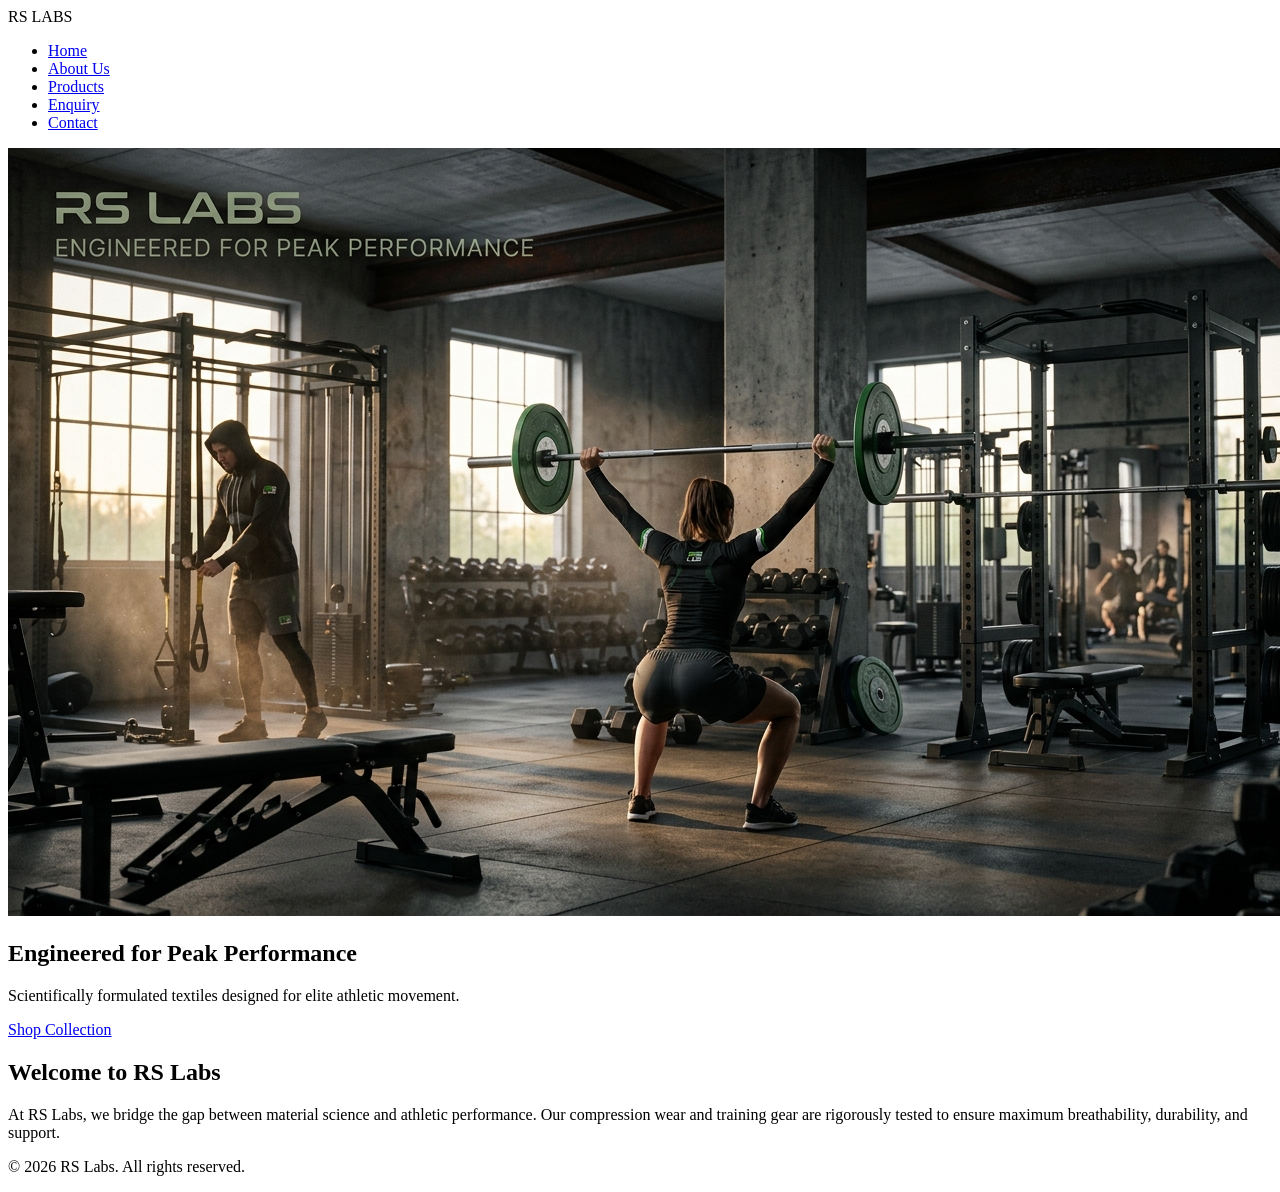
<file: WEDE5020 Formative 1 Part 1 Html/index.html>
<!DOCTYPE html>
<html lang="en">
<head>
    <meta charset="UTF-8">
    <meta name="viewport" content="width=device-width, initial-scale=1.0">
    <title>RS Labs | High-Performance Gym Apparel</title>
 
</head>
<body>
    <header>
        <div class="logo">RS LABS</div>
        <nav>
            <ul>
                <li><a href="index.html">Home</a></li>
                <li><a href="aboutus.html">About Us</a></li>
                <li><a href="products.html">Products</a></li>
                <li><a href="enquiry.html">Enquiry</a></li>
                <li><a href="contact.html">Contact</a></li>
            </ul>
        </nav>
    </header>

    <main>
        <section class="hero">
            <img src="images/hero-gym.jpg" alt="Athlete wearing RS Labs performance apparel in a gym">
            <div class="hero-text">
                <h1>Engineered for Peak Performance</h1>
                <p>Scientifically formulated textiles designed for elite athletic movement.</p>
                <a href="products.html" class="cta-button">Shop Collection</a>
            </div>
        </section>

        <section class="intro">
            <h2>Welcome to RS Labs</h2>
            <p>At RS Labs, we bridge the gap between material science and athletic performance. Our compression wear and training gear are rigorously tested to ensure maximum breathability, durability, and support.</p>
        </section>
    </main>

    <footer>
        <p>&copy; 2026 RS Labs. All rights reserved.</p>
    </footer>
</body>
</html>
</file>
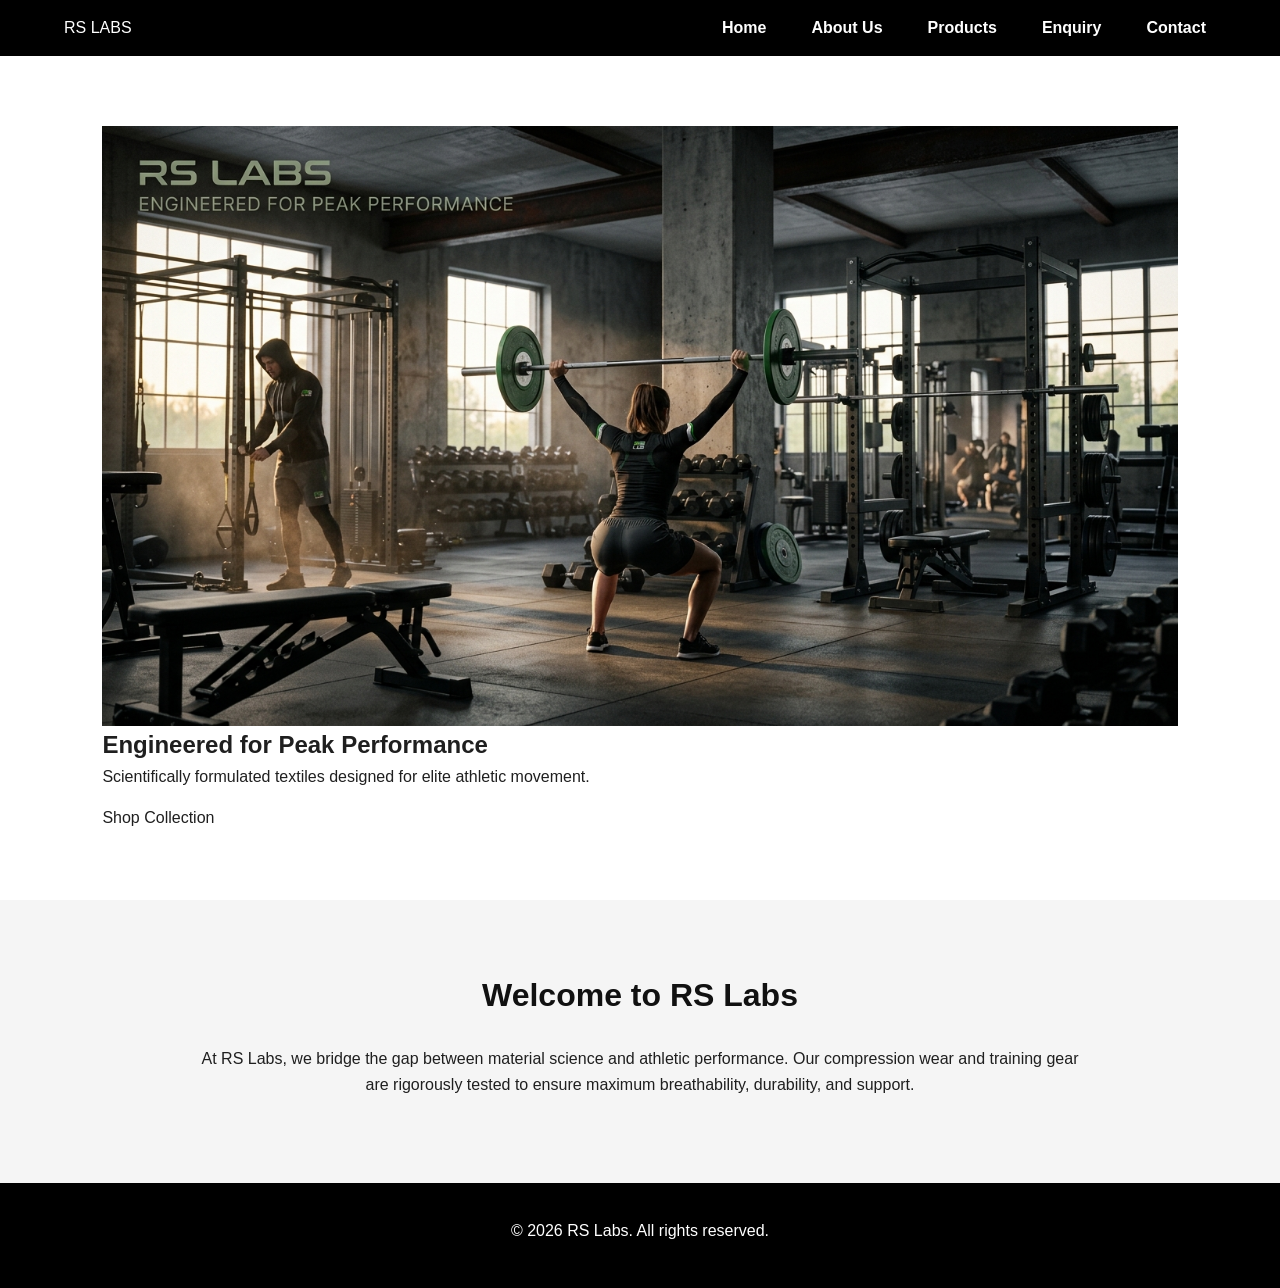
<file: WEDE5020 POE PHASE 2 Html/index.html>
<!DOCTYPE html>
<html lang="en">
<head>
    <link rel="stylesheet" href="css.css">
    <meta charset="UTF-8">
    <meta name="viewport" content="width=device-width, initial-scale=1.0">
    <title>RS Labs | High-Performance Gym Apparel</title>
 
</head>
<body>
    <header>
        <div class="logo">RS LABS</div>
        <nav>
            <ul>
                <li><a href="index.html">Home</a></li>
                <li><a href="aboutus.html">About Us</a></li>
                <li><a href="products.html">Products</a></li>
                <li><a href="enquiry.html">Enquiry</a></li>
                <li><a href="contact.html">Contact</a></li>
            </ul>
        </nav>
    </header>

    <main>
        <section class="hero">
            <img src="images/hero-gym.jpg" alt="Athlete wearing RS Labs performance apparel in a gym">
            <div class="hero-text">
                <h1>Engineered for Peak Performance</h1>
                <p>Scientifically formulated textiles designed for elite athletic movement.</p>
                <a href="products.html" class="cta-button">Shop Collection</a>
            </div>
        </section>

        <section class="intro">
            <h2>Welcome to RS Labs</h2>
            <p>At RS Labs, we bridge the gap between material science and athletic performance. Our compression wear and training gear are rigorously tested to ensure maximum breathability, durability, and support.</p>
        </section>
    </main>

    <footer>
        <p>&copy; 2026 RS Labs. All rights reserved.</p>
    </footer>
</body>
</html>
</file>
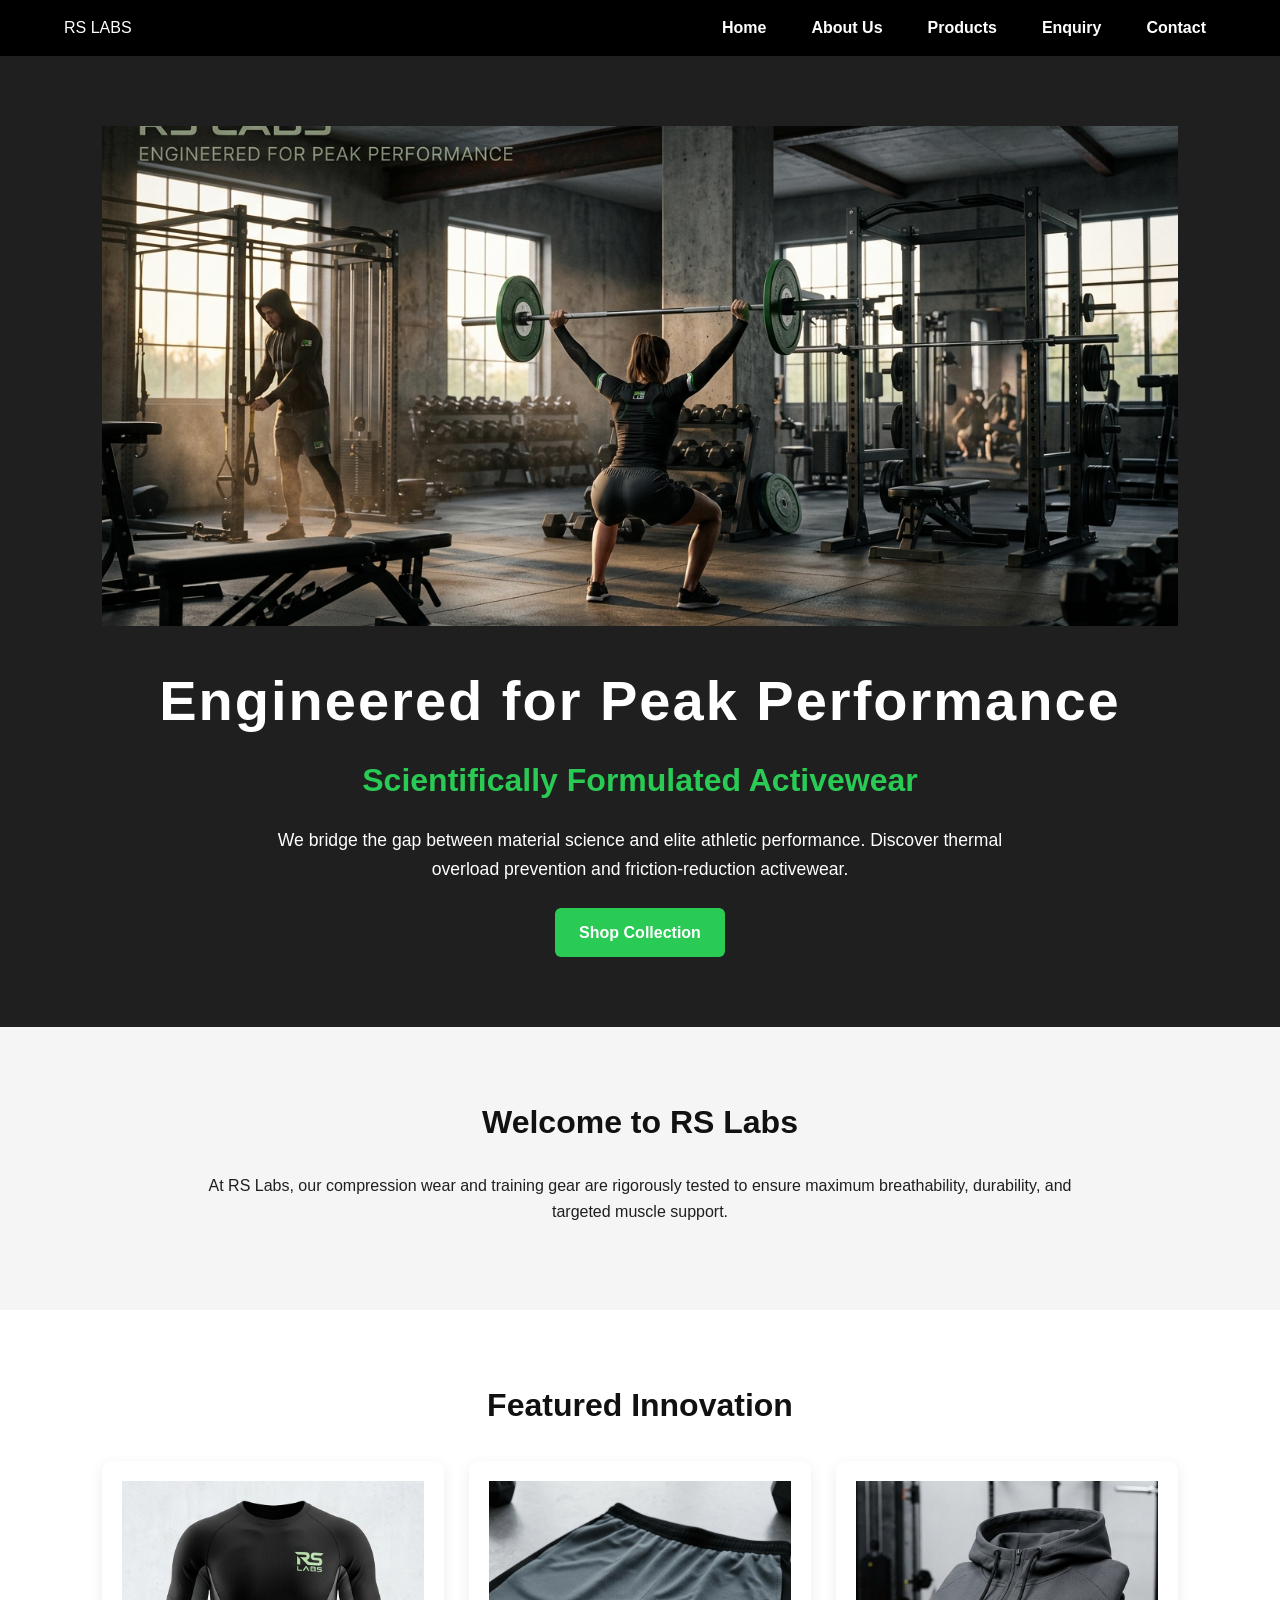
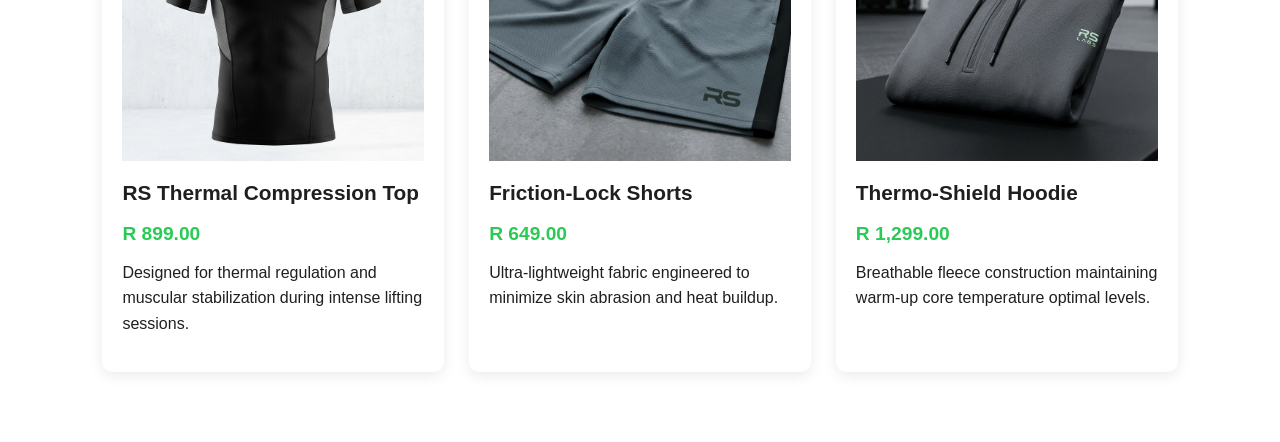
<file: WEDE5020 POE PHASE 3 Html/index.html>
<!DOCTYPE html>
<html lang="en">
<head>
    <meta charset="UTF-8">
    <meta name="viewport" content="width=device-width, initial-scale=1.0">
    <!-- SEO Optimization -->
    <title>RS Labs | High-Performance Gym Apparel & Textile Science</title>
    <meta name="description" content="RS Labs engineers science-backed compression wear and high-performance workout gear designed for elite powerlifters and endurance athletes.">
    <meta name="keywords" content="RS Labs, gym apparel, compression wear, thermal apparel, high-performance activewear, sports science">
    <meta name="robots" content="index, follow">
    
    <!-- External CSS -->
    <link rel="stylesheet" href="css.css">
</head>
<body>
    <header>
        <div class="logo">RS LABS</div>
        <nav>
            <ul>
                <li><a href="index.html">Home</a></li>
                <li><a href="aboutus.html">About Us</a></li>
                <li><a href="products.html">Products</a></li>
                <li><a href="enquiry.html">Enquiry</a></li>
                <li><a href="contact.html">Contact</a></li>
            </ul>
        </nav>
    </header>

    <main>
        <!-- Hero Section -->
        <section id="hero">
            <img src="images/hero-gym.jpg" alt="Athlete performing back squat in RS Labs compression wear inside gym facility">
            <h1>Engineered for Peak Performance</h1>
            <h2>Scientifically Formulated Activewear</h2>
            <p>We bridge the gap between material science and elite athletic performance. Discover thermal overload prevention and friction-reduction activewear.</p>
            <a href="products.html" class="btn">Shop Collection</a>
        </section>

        <!-- Brief Intro -->
        <section>
            <h2>Welcome to RS Labs</h2>
            <p>At RS Labs, our compression wear and training gear are rigorously tested to ensure maximum breathability, durability, and targeted muscle support.</p>
        </section>

        <!-- Featured Products Preview -->
        <section>
            <h2>Featured Innovation</h2>
            <div class="product-grid">
                <div class="product-card">
                    <img src="images/apparel-1.jpg" alt="RS Thermal Compression Top with targeted mesh vents">
                    <h3>RS Thermal Compression Top</h3>
                    <p class="price">R 899.00</p>
                    <p>Designed for thermal regulation and muscular stabilization during intense lifting sessions.</p>
                </div>
                <div class="product-card">
                    <img src="images/apparel-2.jpg" alt="RS Friction-Lock Training Shorts with reinforced stitching">
                    <h3>Friction-Lock Shorts</h3>
                    <p class="price">R 649.00</p>
                    <p>Ultra-lightweight fabric engineered to minimize skin abrasion and heat buildup.</p>
                </div>
                <div class="product-card">
                    <img src="images/apparel-3.jpg" alt="RS Thermo-Shield Pullover Hoodie">
                    <h3>Thermo-Shield Hoodie</h3>
                    <p class="price">R 1,299.00</p>
                    <p>Breathable fleece construction maintaining warm-up core temperature optimal levels.</p>
                </div>
            </div>
        </section>
    </main>

   
</body>
</html>
</file>
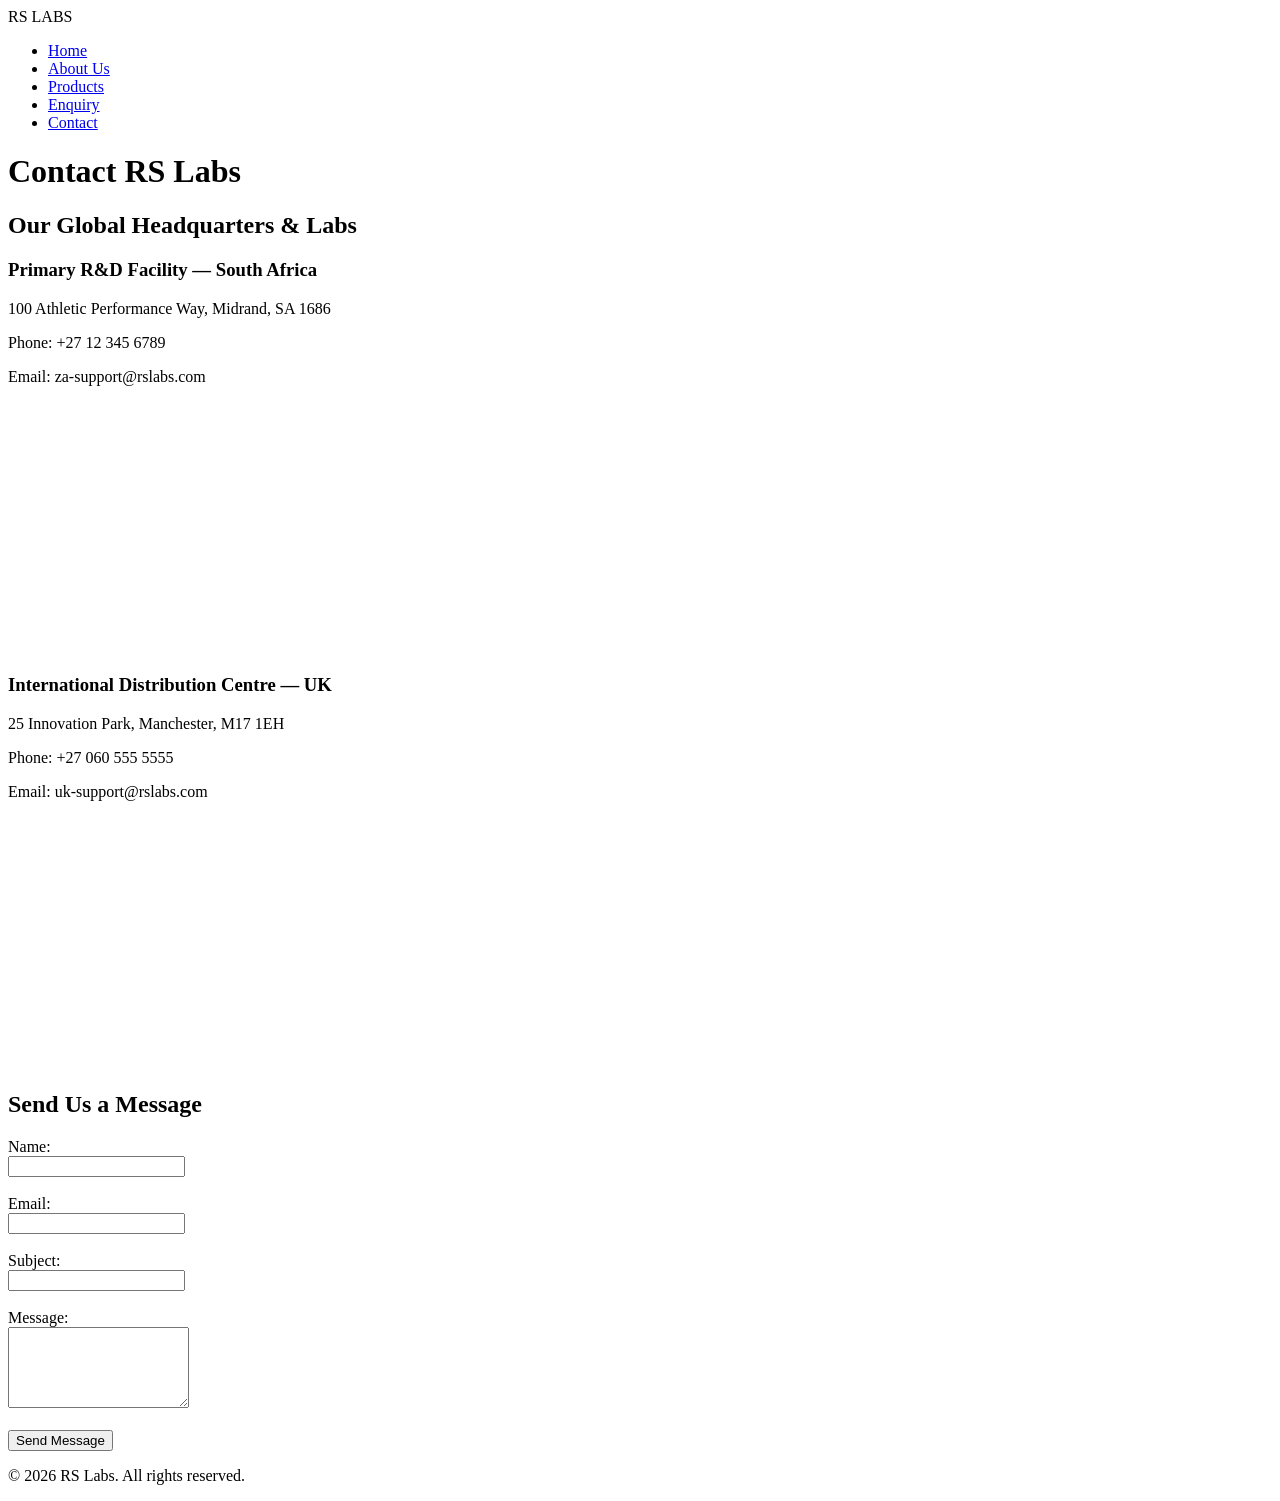
<file: WEDE5020 Formative 1 Part 1 Html/contact.html>
<!DOCTYPE html>
<html lang="en">
<head>
    <meta charset="UTF-8">
    <meta name="viewport" content="width=device-width, initial-scale=1.0">
    <title>RS Labs | Contact Us</title>
</head>
<body>
    <header>
        <div class="logo">RS LABS</div>
        <nav>
            <ul>
                <li><a href="index.html">Home</a></li>
                <li><a href="aboutus.html">About Us</a></li>
                <li><a href="products.html">Products</a></li>
                <li><a href="enquiry.html">Enquiry</a></li>
                <li><a href="contact.html">Contact</a></li>
            </ul>
        </nav>
    </header>

    <main>
        <h1>Contact RS Labs</h1>

        <section class="locations">
            <h2>Our Global Headquarters & Labs</h2>
            
            <div class="location-card">
                <h3>Primary R&D Facility — South Africa</h3>
                <p>100 Athletic Performance Way, Midrand, SA 1686</p>
                <p>Phone: +27 12 345 6789</p>
                <p>Email: za-support@rslabs.com</p>
                <iframe src="https://maps.app.goo.gl/hLo3hPCJbSQHBAC27" width="400" height="250" style="border:0;" allowfullscreen="" loading="lazy"></iframe>
            </div>

            <div class="location-card">
                <h3>International Distribution Centre — UK</h3>
                <p>25 Innovation Park, Manchester, M17 1EH</p>
                <p>Phone: +27 060 555 5555</p>
                <p>Email: uk-support@rslabs.com</p>
                <iframe src="https://www.google.com/maps/embed?pb=!1m18!1m12!1m3!1d152203.4947942702!2d-2.325219970977209!3d53.47222498727142!2m3!1f0!2f0!3f0!3m2!1i1024!2i768!4f13.1!3m3!1m2!1s0x487a4d4c5226f5db%3A0xd5be235a0f381610!2sManchester%2C%20UK!5e0!3m2!1sen!2sus!4v1700000000000!5m2!1sen!2sus" width="400" height="250" style="border:0;" allowfullscreen="" loading="lazy"></iframe>
            </div>
        </section>

        <section class="contact-form">
            <h2>Send Us a Message</h2>
            <form action="#" method="post">
                <label for="contact-name">Name:</label><br>
                <input type="text" id="contact-name" name="contact-name" required><br><br>

                <label for="contact-email">Email:</label><br>
                <input type="email" id="contact-email" name="contact-email" required><br><br>

                <label for="contact-subject">Subject:</label><br>
                <input type="text" id="contact-subject" name="contact-subject" required><br><br>

                <label for="contact-message">Message:</label><br>
                <textarea id="contact-message" name="contact-message" rows="5" required></textarea><br><br>

                <button type="submit">Send Message</button>
            </form>
        </section>
    </main>

    <footer>
        <p>&copy; 2026 RS Labs. All rights reserved.</p>
    </footer>
</body>
</html>
</file>
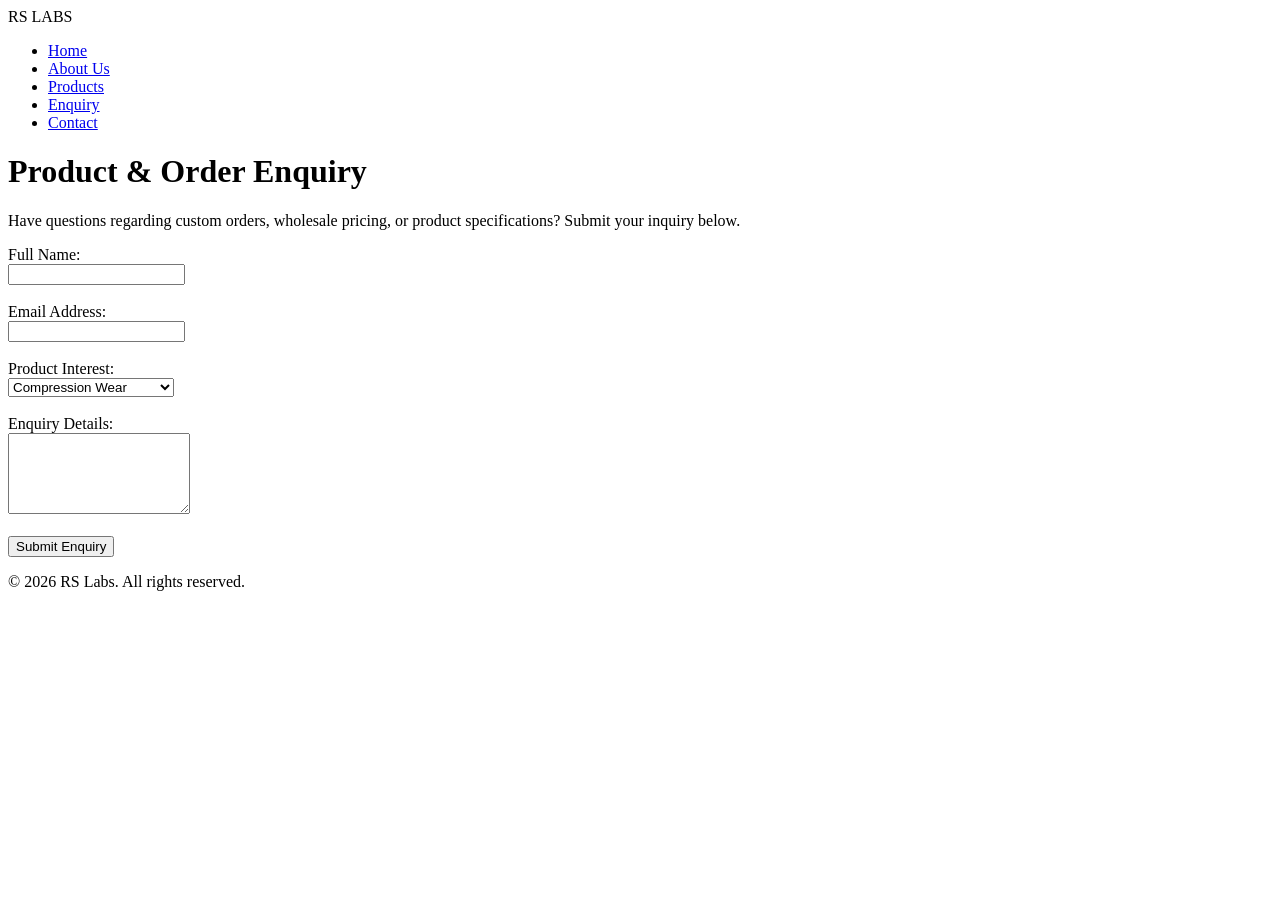
<file: WEDE5020 Formative 1 Part 1 Html/enquiry.html>
<!DOCTYPE html>
<html lang="en">
<head>
    <meta charset="UTF-8">
    <meta name="viewport" content="width=device-width, initial-scale=1.0">
    <title>RS Labs | Product Enquiry</title>
  
</head>
<body>
    <header>
        <div class="logo">RS LABS</div>
        <nav>
            <ul>
                <li><a href="index.html">Home</a></li>
                <li><a href="aboutus.html">About Us</a></li>
                <li><a href="products.html">Products</a></li>
                <li><a href="enquiry.html">Enquiry</a></li>
                <li><a href="contact.html">Contact</a></li>
            </ul>
        </nav>
    </header>

    <main>
        <h1>Product & Order Enquiry</h1>
        <p>Have questions regarding custom orders, wholesale pricing, or product specifications? Submit your inquiry below.</p>

        <form action="#" method="post">
            <label for="fullname">Full Name:</label><br>
            <input type="text" id="fullname" name="fullname" required><br><br>

            <label for="email">Email Address:</label><br>
            <input type="email" id="email" name="email" required><br><br>

            <label for="product-type">Product Interest:</label><br>
            <select id="product-type" name="product-type">
                <option value="compression">Compression Wear</option>
                <option value="shorts">Training Shorts</option>
                <option value="outerwear">Hoodies & Outerwear</option>
                <option value="wholesale">Bulk / Wholesale Orders</option>
            </select><br><br>

            <label for="message">Enquiry Details:</label><br>
            <textarea id="message" name="message" rows="5" required></textarea><br><br>

            <button type="submit">Submit Enquiry</button>
        </form>
    </main>

    <footer>
        <p>&copy; 2026 RS Labs. All rights reserved.</p>
    </footer>
</body>
</html>
</file>
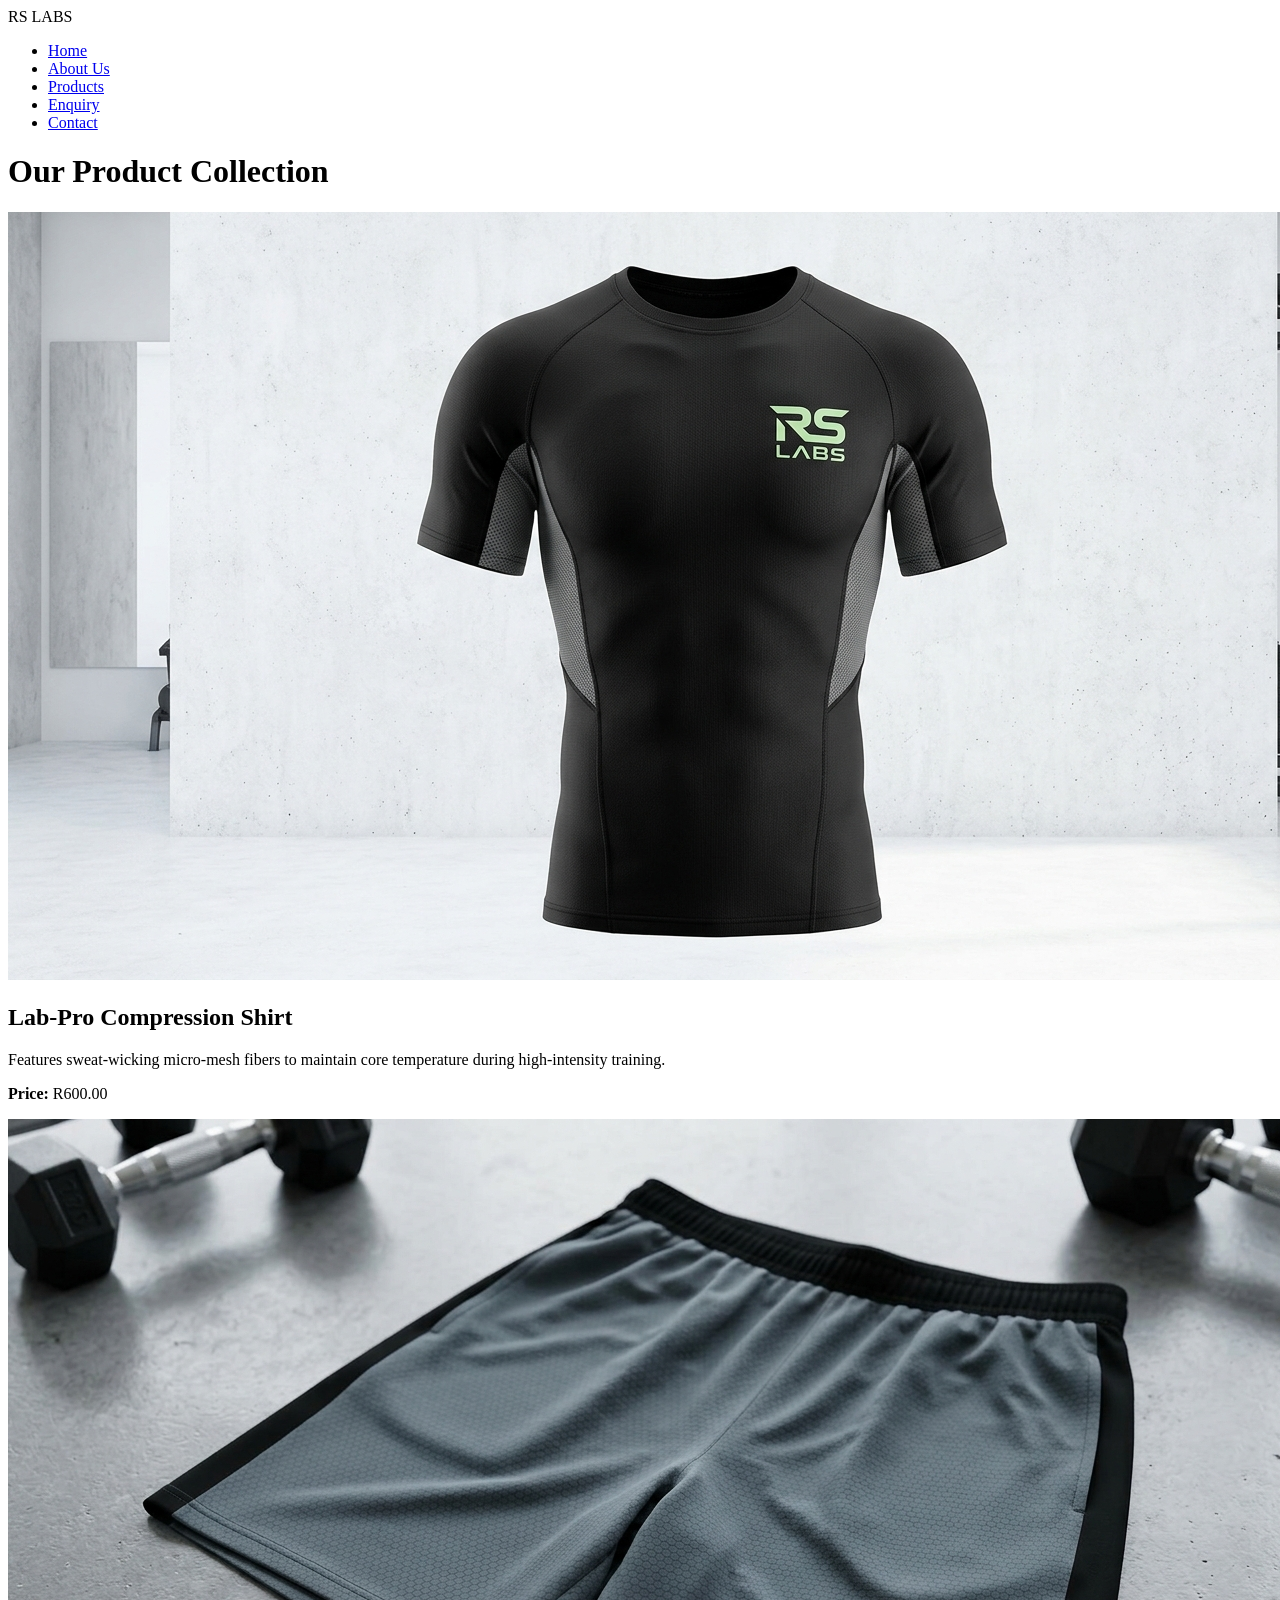
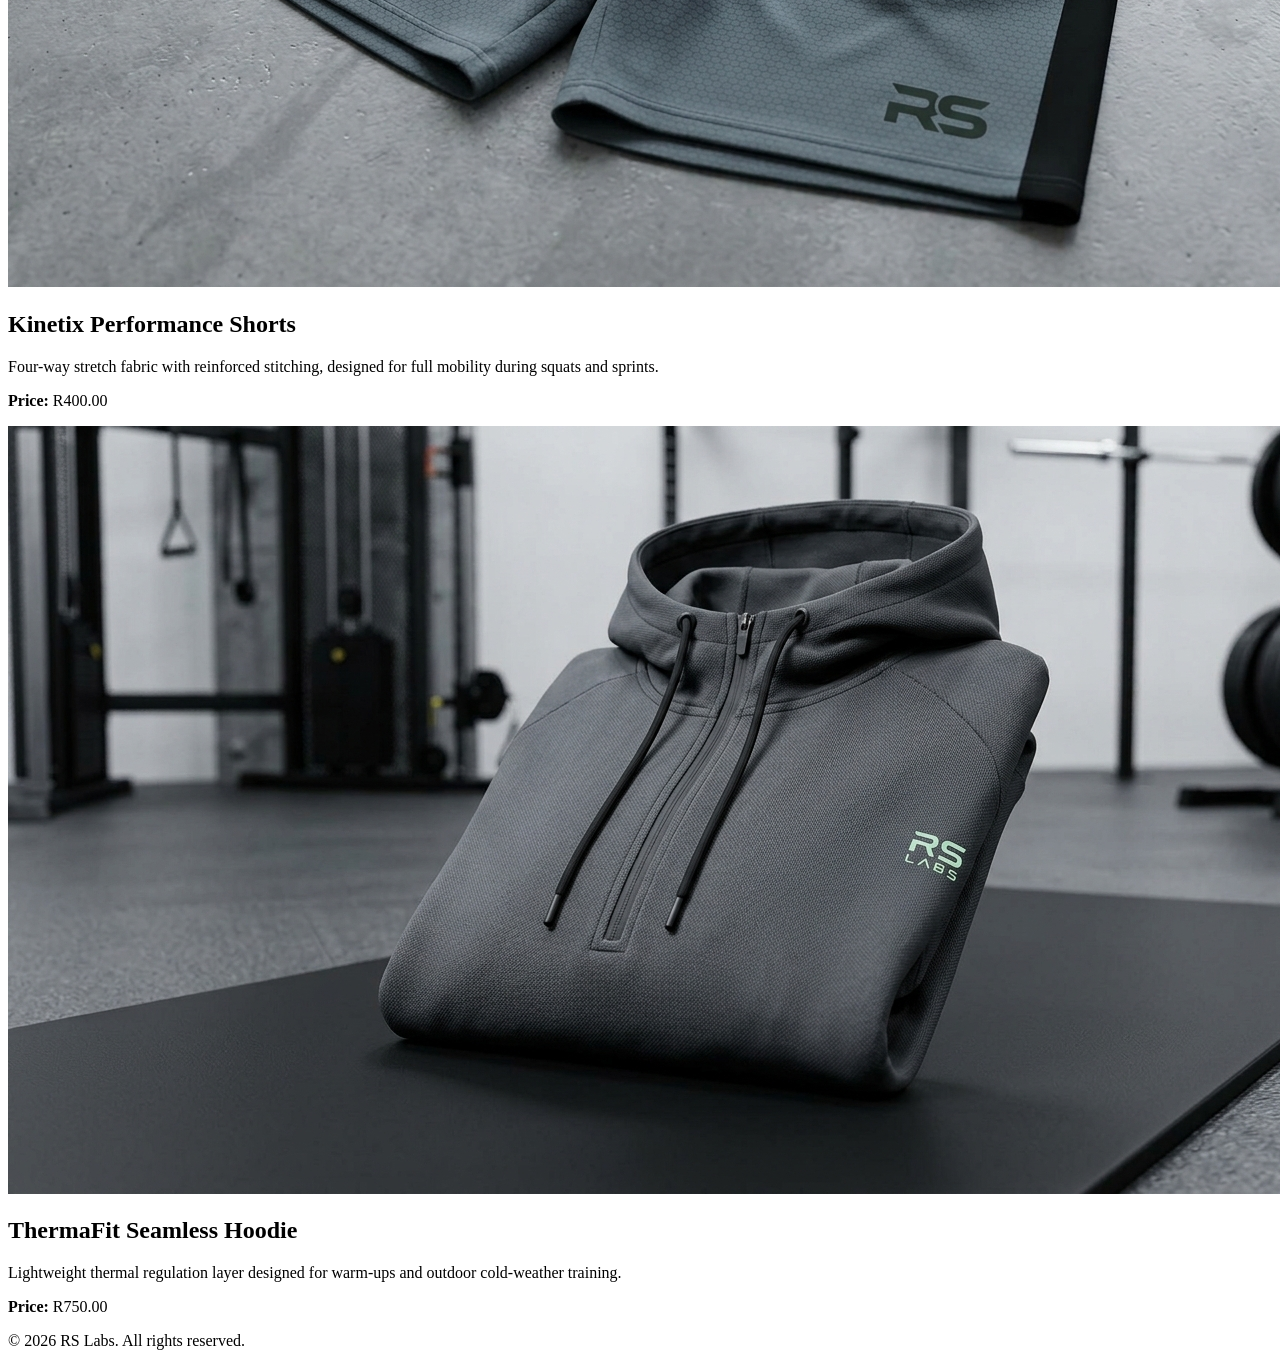
<file: WEDE5020 Formative 1 Part 1 Html/products.html>
<!DOCTYPE html>
<html lang="en">
<head>
    <meta charset="UTF-8">
    <meta name="viewport" content="width=device-width, initial-scale=1.0">
    <title>RS Labs | Products</title>
   
</head>
<body>
    <header>
        <div class="logo">RS LABS</div>
        <nav>
            <ul>
                <li><a href="index.html">Home</a></li>
                <li><a href="aboutus.html">About Us</a></li>
                <li><a href="products.html">Products</a></li>
                <li><a href="enquiry.html">Enquiry</a></li>
                <li><a href="contact.html">Contact</a></li>
            </ul>
        </nav>
    </header>

    <main>
        <h1>Our Product Collection</h1>
        
        <section class="product-catalog">
            <article class="product-card">
                <img src="images/apparel-1.jpg" alt="Lab-Pro Compression Tee">
                <h2>Lab-Pro Compression Shirt</h2>
                <p>Features sweat-wicking micro-mesh fibers to maintain core temperature during high-intensity training.</p>
                <p><strong>Price:</strong> R600.00</p>
            </article>

            <article class="product-card">
                <img src="images/apparel-2.jpg" alt="Kinetix Training Shorts">
                <h2>Kinetix Performance Shorts</h2>
                <p>Four-way stretch fabric with reinforced stitching, designed for full mobility during squats and sprints.</p>
                <p><strong>Price:</strong> R400.00</p>
            </article>

            <article class="product-card">
                <img src="images/apparel-3.jpg" alt="ThermaFit Gym Hoodie">
                <h2>ThermaFit Seamless Hoodie</h2>
                <p>Lightweight thermal regulation layer designed for warm-ups and outdoor cold-weather training.</p>
                <p><strong>Price:</strong> R750.00</p>
            </article>
        </section>
    </main>

    <footer>
        <p>&copy; 2026 RS Labs. All rights reserved.</p>
    </footer>
</body>
</html>
</file>
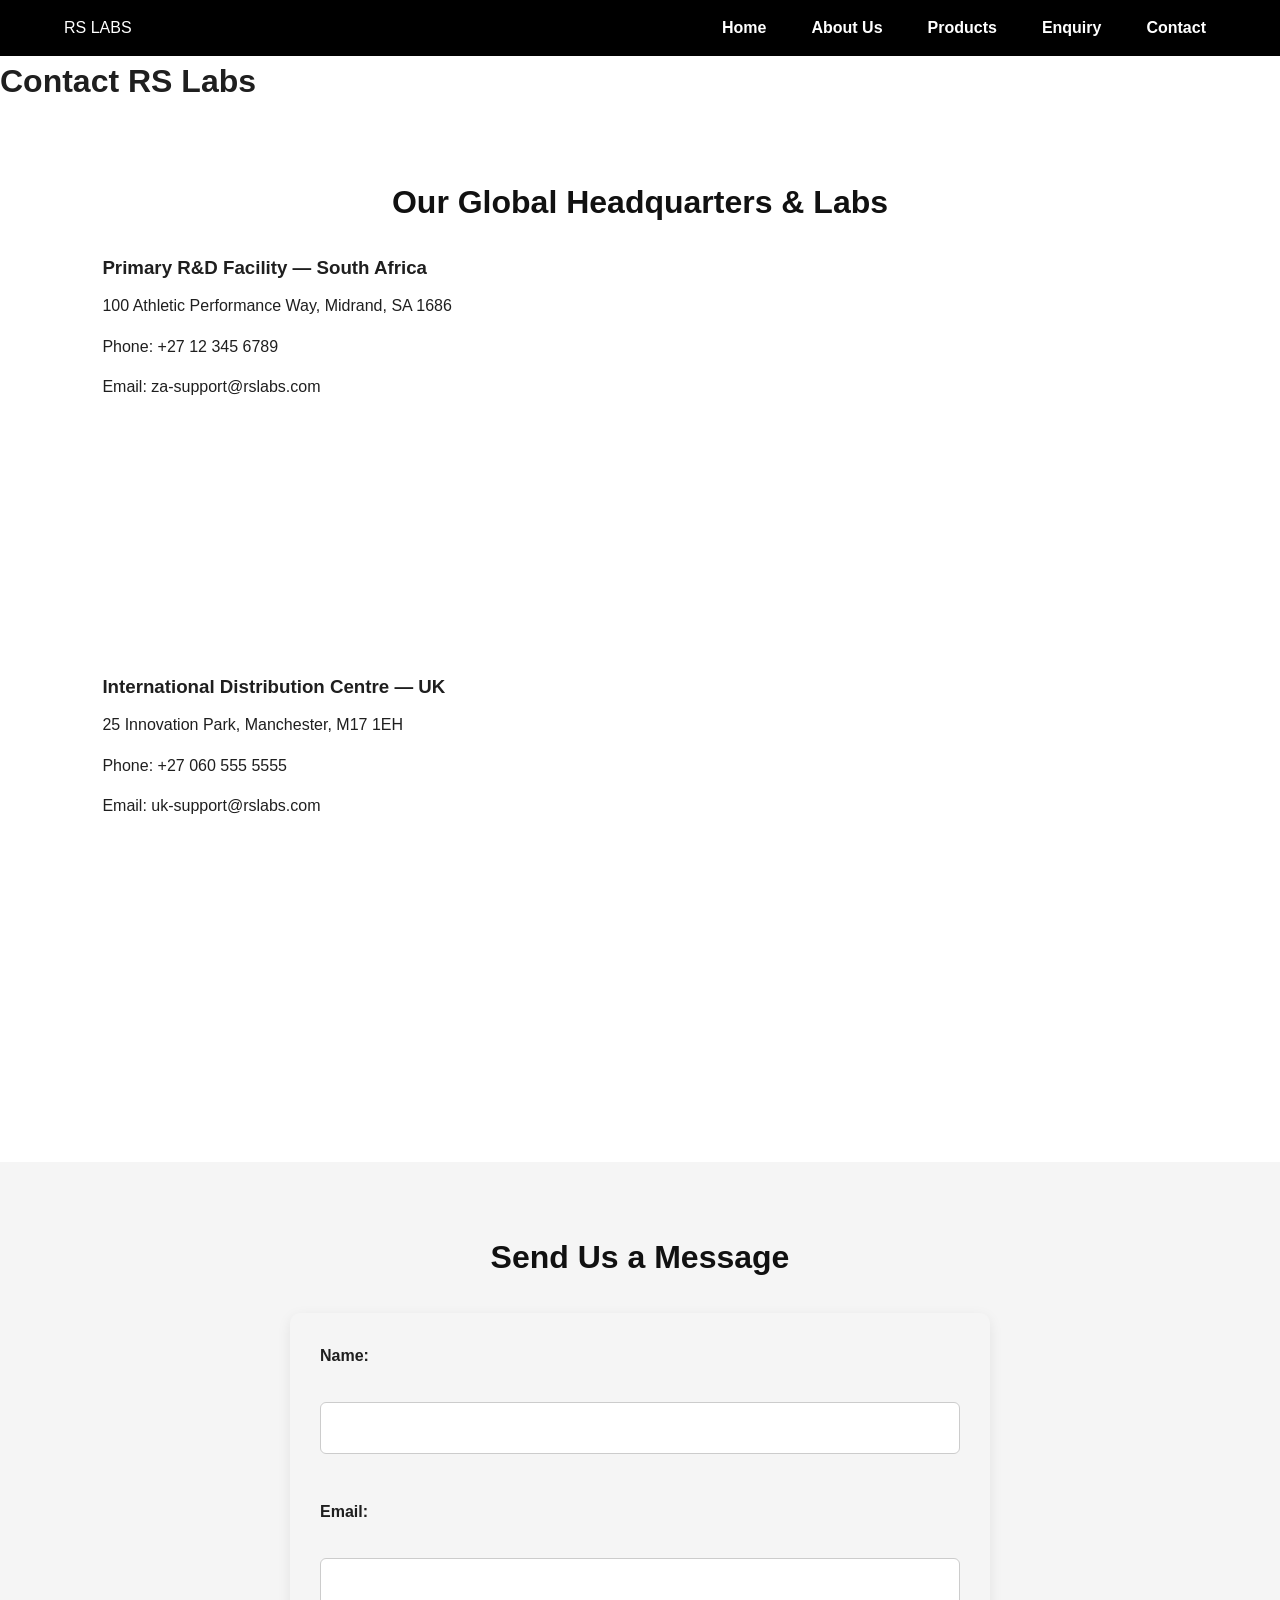
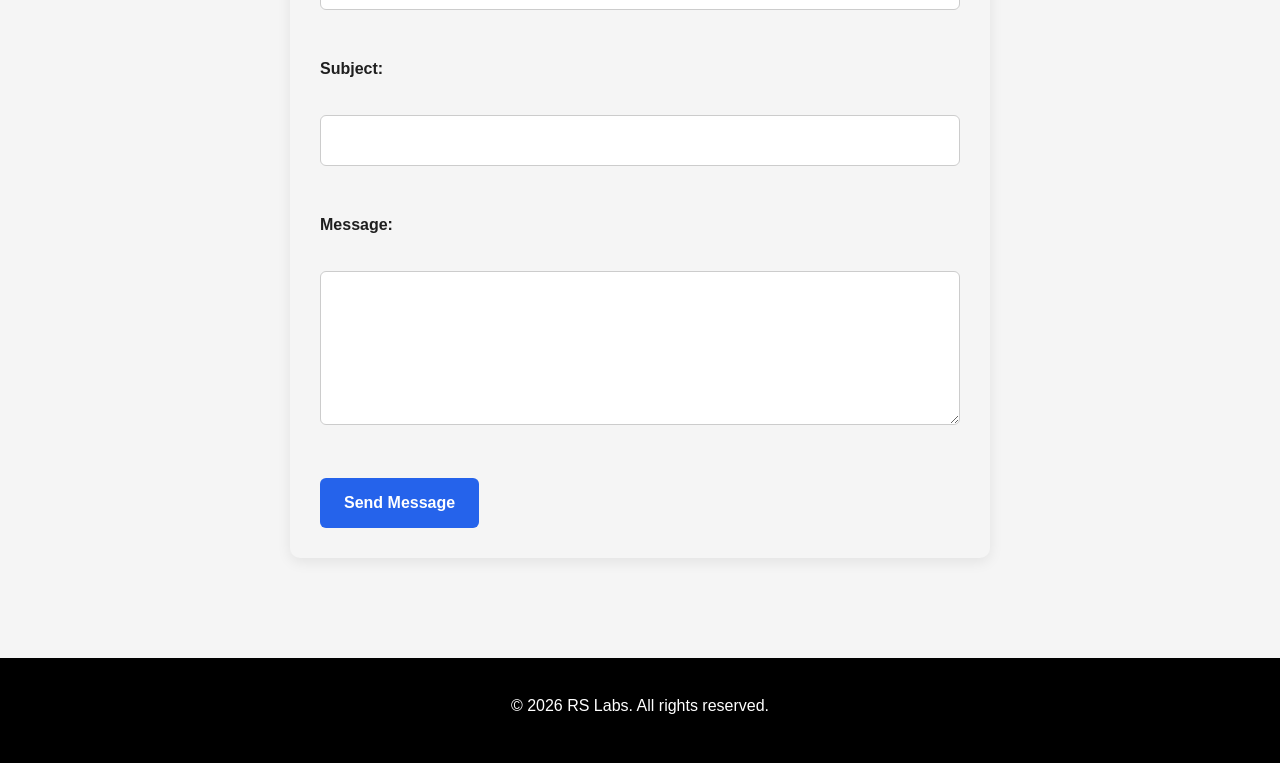
<file: WEDE5020 POE PHASE 2 Html/contact.html>
<!DOCTYPE html>
<html lang="en">
<head>
    <link rel="stylesheet" href="css.css">
    <meta charset="UTF-8">
    <meta name="viewport" content="width=device-width, initial-scale=1.0">
    <title>RS Labs | Contact Us</title>
</head>
<body>
    <header>
        <div class="logo">RS LABS</div>
        <nav>
            <ul>
                <li><a href="index.html">Home</a></li>
                <li><a href="aboutus.html">About Us</a></li>
                <li><a href="products.html">Products</a></li>
                <li><a href="enquiry.html">Enquiry</a></li>
                <li><a href="contact.html">Contact</a></li>
            </ul>
        </nav>
    </header>

    <main>
        <h1>Contact RS Labs</h1>

        <section class="locations">
            <h2>Our Global Headquarters & Labs</h2>
            
            <div class="location-card">
                <h3>Primary R&D Facility — South Africa</h3>
                <p>100 Athletic Performance Way, Midrand, SA 1686</p>
                <p>Phone: +27 12 345 6789</p>
                <p>Email: za-support@rslabs.com</p>
                <iframe src="https://maps.app.goo.gl/hLo3hPCJbSQHBAC27" width="400" height="250" style="border:0;" allowfullscreen="" loading="lazy"></iframe>
            </div>

            <div class="location-card">
                <h3>International Distribution Centre — UK</h3>
                <p>25 Innovation Park, Manchester, M17 1EH</p>
                <p>Phone: +27 060 555 5555</p>
                <p>Email: uk-support@rslabs.com</p>
                <iframe src="https://www.google.com/maps/embed?pb=!1m18!1m12!1m3!1d152203.4947942702!2d-2.325219970977209!3d53.47222498727142!2m3!1f0!2f0!3f0!3m2!1i1024!2i768!4f13.1!3m3!1m2!1s0x487a4d4c5226f5db%3A0xd5be235a0f381610!2sManchester%2C%20UK!5e0!3m2!1sen!2sus!4v1700000000000!5m2!1sen!2sus" width="400" height="250" style="border:0;" allowfullscreen="" loading="lazy"></iframe>
            </div>
        </section>

        <section class="contact-form">
            <h2>Send Us a Message</h2>
            <form action="#" method="post">
                <label for="contact-name">Name:</label><br>
                <input type="text" id="contact-name" name="contact-name" required><br><br>

                <label for="contact-email">Email:</label><br>
                <input type="email" id="contact-email" name="contact-email" required><br><br>

                <label for="contact-subject">Subject:</label><br>
                <input type="text" id="contact-subject" name="contact-subject" required><br><br>

                <label for="contact-message">Message:</label><br>
                <textarea id="contact-message" name="contact-message" rows="5" required></textarea><br><br>

                <button type="submit">Send Message</button>
            </form>
        </section>
    </main>

    <footer>
        <p>&copy; 2026 RS Labs. All rights reserved.</p>
    </footer>
</body>
</html>
</file>
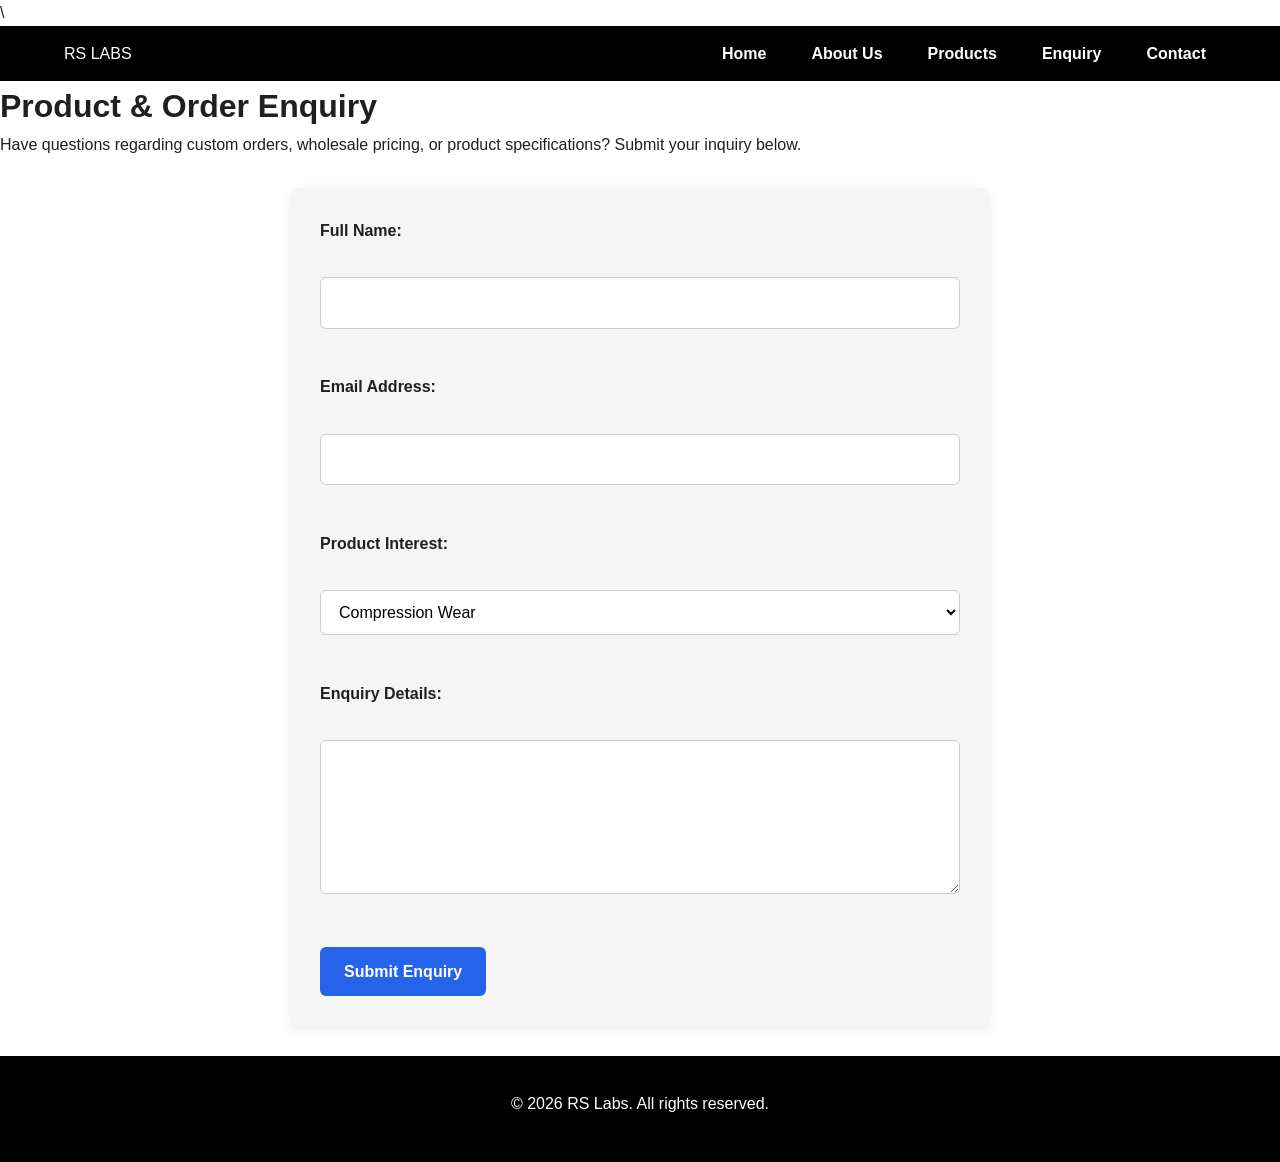
<file: WEDE5020 POE PHASE 2 Html/enquiry.html>
<!DOCTYPE html>
<html lang="en">
<head>\
    <link rel="stylesheet" href="css.css">
    <meta charset="UTF-8">
    <meta name="viewport" content="width=device-width, initial-scale=1.0">
    <title>RS Labs | Product Enquiry</title>
  
</head>
<body>
    <header>
        <div class="logo">RS LABS</div>
        <nav>
            <ul>
                <li><a href="index.html">Home</a></li>
                <li><a href="aboutus.html">About Us</a></li>
                <li><a href="products.html">Products</a></li>
                <li><a href="enquiry.html">Enquiry</a></li>
                <li><a href="contact.html">Contact</a></li>
            </ul>
        </nav>
    </header>

    <main>
        <h1>Product & Order Enquiry</h1>
        <p>Have questions regarding custom orders, wholesale pricing, or product specifications? Submit your inquiry below.</p>

        <form action="#" method="post">
            <label for="fullname">Full Name:</label><br>
            <input type="text" id="fullname" name="fullname" required><br><br>

            <label for="email">Email Address:</label><br>
            <input type="email" id="email" name="email" required><br><br>

            <label for="product-type">Product Interest:</label><br>
            <select id="product-type" name="product-type">
                <option value="compression">Compression Wear</option>
                <option value="shorts">Training Shorts</option>
                <option value="outerwear">Hoodies & Outerwear</option>
                <option value="wholesale">Bulk / Wholesale Orders</option>
            </select><br><br>

            <label for="message">Enquiry Details:</label><br>
            <textarea id="message" name="message" rows="5" required></textarea><br><br>

            <button type="submit">Submit Enquiry</button>
        </form>
    </main>

    <footer>
        <p>&copy; 2026 RS Labs. All rights reserved.</p>
    </footer>
</body>
</html>
</file>
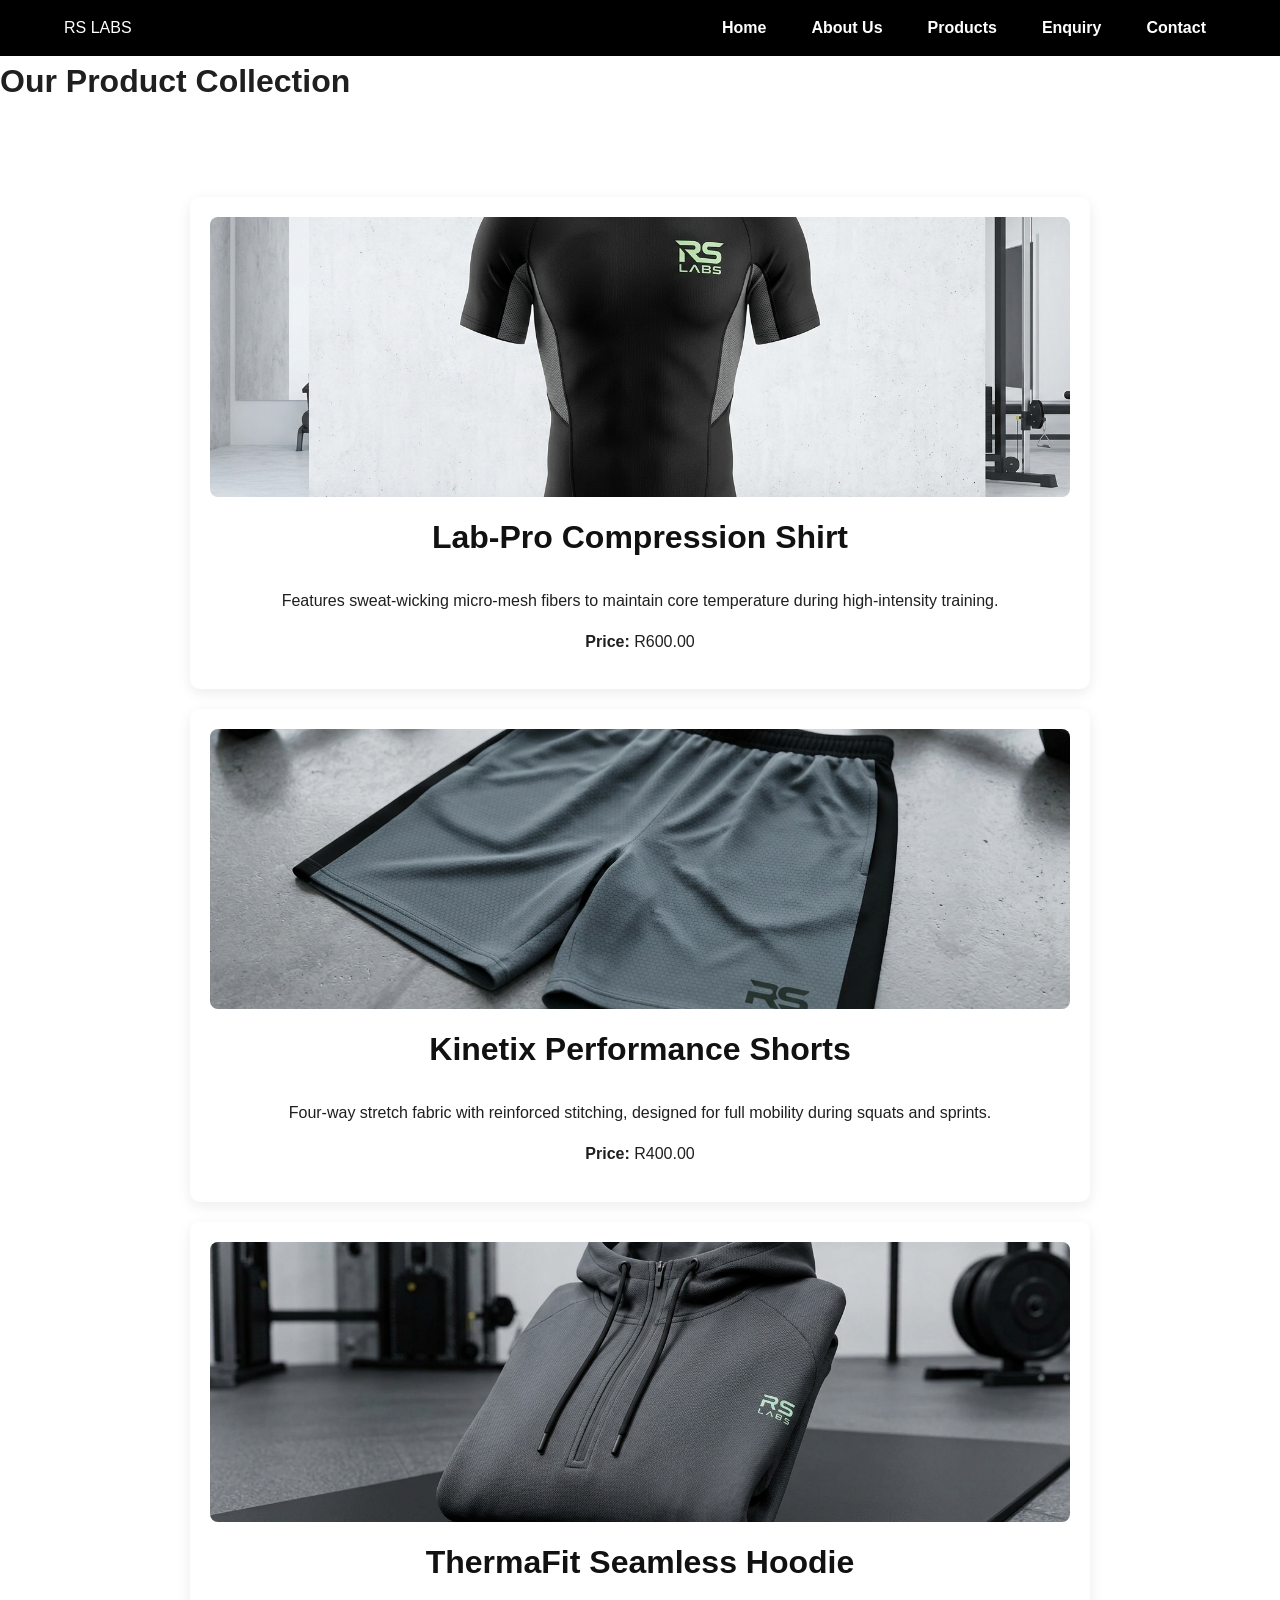
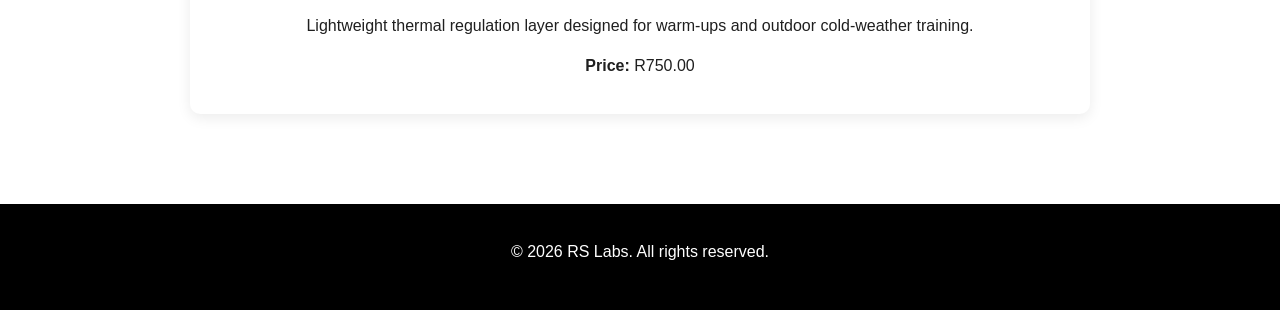
<file: WEDE5020 POE PHASE 2 Html/products.html>
<!DOCTYPE html>
<html lang="en">
<head>
    <link rel="stylesheet" href="css.css">
    <meta charset="UTF-8">
    <meta name="viewport" content="width=device-width, initial-scale=1.0">
    <title>RS Labs | Products</title>
   
</head>
<body>
    <header>
        <div class="logo">RS LABS</div>
        <nav>
            <ul>
                <li><a href="index.html">Home</a></li>
                <li><a href="aboutus.html">About Us</a></li>
                <li><a href="products.html">Products</a></li>
                <li><a href="enquiry.html">Enquiry</a></li>
                <li><a href="contact.html">Contact</a></li>
            </ul>
        </nav>
    </header>

    <main>
        <h1>Our Product Collection</h1>
        
        <section class="product-catalog">
            <article class="product-card">
                <img src="images/apparel-1.jpg" alt="Lab-Pro Compression Tee">
                <h2>Lab-Pro Compression Shirt</h2>
                <p>Features sweat-wicking micro-mesh fibers to maintain core temperature during high-intensity training.</p>
                <p><strong>Price:</strong> R600.00</p>
            </article>

            <article class="product-card">
                <img src="images/apparel-2.jpg" alt="Kinetix Training Shorts">
                <h2>Kinetix Performance Shorts</h2>
                <p>Four-way stretch fabric with reinforced stitching, designed for full mobility during squats and sprints.</p>
                <p><strong>Price:</strong> R400.00</p>
            </article>

            <article class="product-card">
                <img src="images/apparel-3.jpg" alt="ThermaFit Gym Hoodie">
                <h2>ThermaFit Seamless Hoodie</h2>
                <p>Lightweight thermal regulation layer designed for warm-ups and outdoor cold-weather training.</p>
                <p><strong>Price:</strong> R750.00</p>
            </article>
        </section>
    </main>

    <footer>
        <p>&copy; 2026 RS Labs. All rights reserved.</p>
    </footer>
</body>
</html>
</file>
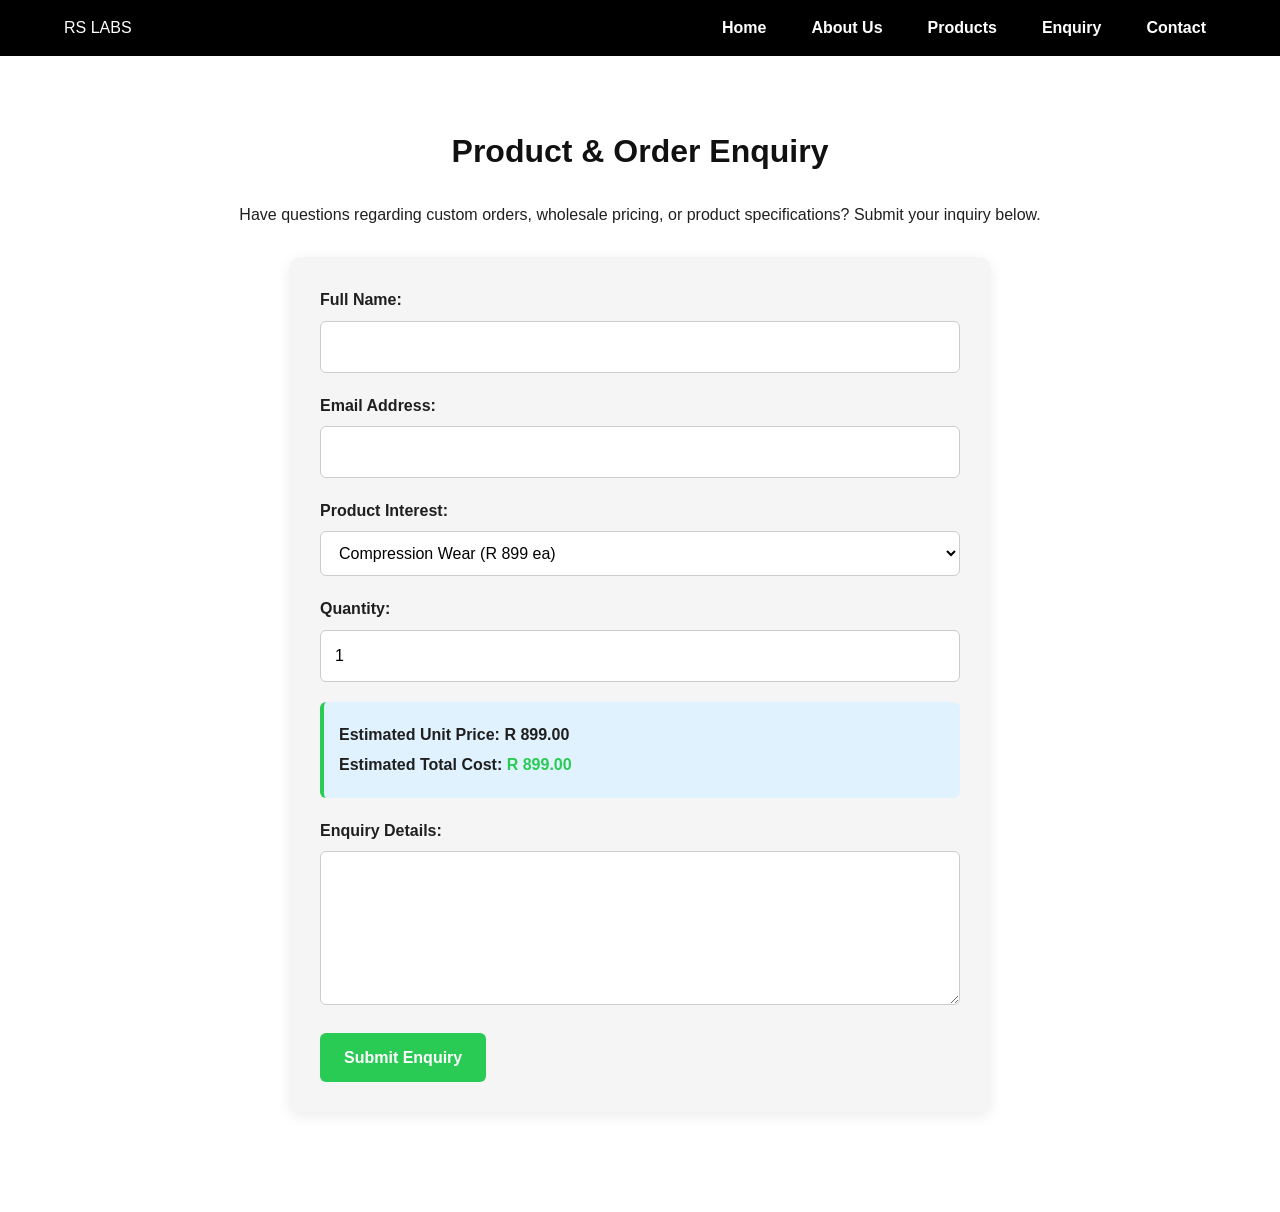
<file: WEDE5020 POE PHASE 3 Html/enquiry.html>
<!DOCTYPE html>
<html lang="en">
<head>
    <meta charset="UTF-8">
    <meta name="viewport" content="width=device-width, initial-scale=1.0">
    <!-- SEO Optimization -->
    <title>RS Labs | Product Enquiry & Quote Calculator</title>
    <meta name="description" content="Submit inquiries for bulk custom orders, wholesale pricing, or individual sizing estimates from RS Labs customer support.">
    <meta name="keywords" content="bulk order, wholesale gym clothes, apparel quote, RS Labs enquiry">
    <meta name="robots" content="index, follow">

    <!-- External CSS -->
    <link rel="stylesheet" href="css.css">
    <!-- Live Calculation & Error Box Styling -->
    <style>
        .error-message {
            color: #dc2626;
            font-size: 0.85rem;
            margin-top: -15px;
            margin-bottom: 15px;
            display: none;
        }
        .error-message.active {
            display: block;
        }
        .calculation-box {
            background-color: #e0f2fe;
            border-left: 4px solid  #2acb55;
            padding: 15px;
            border-radius: 6px;
            margin-bottom: 20px;
        }
        .calculation-box p {
            margin: 5px 0;
            text-align: left;
            font-weight: bold;
        }
    </style>
</head>
<body>
    <header>
        <div class="logo">RS LABS</div>
        <nav>
            <ul>
                <li><a href="index.html">Home</a></li>
                <li><a href="aboutus.html">About Us</a></li>
                <li><a href="products.html">Products</a></li>
                <li><a href="enquiry.html">Enquiry</a></li>
                <li><a href="contact.html">Contact</a></li>
            </ul>
        </nav>
    </header>

    <main>
        <section>
            <h2>Product & Order Enquiry</h2>
            <p>Have questions regarding custom orders, wholesale pricing, or product specifications? Submit your inquiry below.</p>

            <form id="enquiry-form" action="#" method="post" novalidate>
                <label for="fullname">Full Name:</label>
                <input type="text" id="fullname" name="fullname" required>
                <div class="error-message" id="fullname-error">Please enter your full name (minimum 3 characters).</div>

                <label for="email">Email Address:</label>
                <input type="email" id="email" name="email" required>
                <div class="error-message" id="email-error">Please enter a valid email address.</div>

                <label for="product-type">Product Interest:</label>
                <select id="product-type" name="product-type">
                    <option value="compression" data-price="899">Compression Wear (R 899 ea)</option>
                    <option value="shorts" data-price="649">Training Shorts (R 649 ea)</option>
                    <option value="outerwear" data-price="1299">Hoodies & Outerwear (R 1,299 ea)</option>
                    <option value="wholesale" data-price="500">Bulk / Wholesale Orders (R 500 ea)</option>
                </select>

                <label for="quantity">Quantity:</label>
                <input type="number" id="quantity" name="quantity" min="1" value="1" required>
                <div class="error-message" id="quantity-error">Quantity must be at least 1 unit.</div>

                <!-- Live Dynamic Calculation Response Box -->
                <div class="calculation-box">
                    <p>Estimated Unit Price: <span id="unit-price-display">R 899.00</span></p>
                    <p>Estimated Total Cost: <span id="total-price-display" style="color:  #2acb55;">R 899.00</span></p>
                </div>

                <label for="message">Enquiry Details:</label>
                <textarea id="message" name="message" rows="5" required></textarea>
                <div class="error-message" id="message-error">Please provide details for your enquiry (minimum 10 characters).</div>

                <button type="submit">Submit Enquiry</button>
            </form>
            <div id="enquiry-response" style="max-width: 700px; margin: 20px auto; text-align: center;"></div>
        </section>
    </main>


    <script src="script.js"></script>
</body>
</html>
</file>
<file: WEDE5020 POE PHASE 2 Html/css.css>
/* 
   1. CSS RESET
   */

* {
    margin: 0;
    padding: 0;
    box-sizing: border-box;
}


/* 
   2. GLOBAL STYLES
   */

html {
    scroll-behavior: smooth;
}

body {
    font-family: Arial, Helvetica, sans-serif;
    background-color: #ffffff;
    color: #1f1f1f;
    line-height: 1.6;
}

img {
    max-width: 100%;
    height: auto;
    display: block;
}

a {
    text-decoration: none;
    color: inherit;
}

ul {
    list-style: none;
}

button,
input,
select,
textarea {
    font: inherit;
}


/* 
   3. HEADER
   */

header {
    background-color: #000000;
    color: #ffffff;
    padding: 15px 5%;
    display: flex;
    align-items: center;
    justify-content: space-between;
    gap: 30px;
    position: sticky;
    top: 0;
    z-index: 1000;
}

.logo img {
    width: 110px;
    height: auto;
}


/* 
   4. NAVIGATION
   */

nav ul {
    display: flex;
    align-items: center;
    gap: 25px;
}

nav ul li a {
    color: #ffffff;
    font-weight: bold;
    padding: 8px 10px;
    transition: 0.3s ease;
}

nav ul li a:hover {
    color: #2563eb;
}

nav ul li a:focus {
    outline: 2px solid #2563eb;
    outline-offset: 4px;
}


/* 
   5. MAIN CONTENT
   */

main {
    width: 100%;
}

section {
    padding: 70px 8%;
}

section h2 {
    font-size: 2rem;
    margin-bottom: 25px;
    text-align: center;
    color: #111111;
}

section h3 {
    margin-bottom: 10px;
}

section p {
    margin-bottom: 15px;
}


/* 
   6. HERO SECTION
   */

#hero {
    min-height: 80vh;
    background-color: #1f1f1f;
    color: #ffffff;
    text-align: center;
    display: flex;
    flex-direction: column;
    align-items: center;
    justify-content: center;
    position: relative;
    overflow: hidden;
}

#hero img {
    width: 100%;
    max-height: 500px;
    object-fit: cover;
    margin-bottom: 30px;
}

#hero h1 {
    font-size: 3.5rem;
    margin-bottom: 10px;
    letter-spacing: 2px;
}

#hero h2 {
    color: #2563eb;
    font-size: 2rem;
    margin-bottom: 20px;
}

#hero p {
    max-width: 750px;
    margin-bottom: 25px;
    font-size: 1.1rem;
}


/* 
   7. BUTTONS
   */

button,
.btn,
#hero a {
    display: inline-block;
    background-color: #2563eb;
    color: #ffffff;
    border: none;
    padding: 12px 24px;
    border-radius: 6px;
    cursor: pointer;
    font-weight: bold;
    transition: 0.3s ease;
}

button:hover,
.btn:hover,
#hero a:hover {
    background-color: #1d4ed8;
    transform: translateY(-2px);
}

button:active,
.btn:active {
    transform: translateY(0);
}


/* 
   8. ABOUT PREVIEW / TEXT SECTIONS
   */

main section:nth-of-type(even) {
    background-color: #f5f5f5;
}

main section:nth-of-type(odd) {
    background-color: #ffffff;
}

section > p {
    max-width: 900px;
    margin-left: auto;
    margin-right: auto;
    text-align: center;
}


/* 
   9. FEATURED PRODUCTS
   */

article {
    background-color: #ffffff;
    border-radius: 10px;
    padding: 20px;
    margin: 20px auto;
    max-width: 900px;
    box-shadow: 0 4px 14px rgba(0, 0, 0, 0.08);
}

article img {
    border-radius: 8px;
    margin: 0 auto 20px;
}

article h3 {
    text-align: center;
    font-size: 1.4rem;
}

article p {
    text-align: center;
}


/* 
   10. PRODUCT CARD LAYOUT
   */

.product-grid,
.products-grid,
.featured-products {
    display: grid;
    grid-template-columns: repeat(3, 1fr);
    gap: 25px;
    margin-top: 30px;
}

.product-card {
    background-color: #ffffff;
    border-radius: 10px;
    overflow: hidden;
    padding: 20px;
    box-shadow: 0 4px 14px rgba(0, 0, 0, 0.08);
    transition: 0.3s ease;
}

.product-card:hover {
    transform: translateY(-5px);
    box-shadow: 0 8px 20px rgba(0, 0, 0, 0.12);
}

.product-card img {
    width: 100%;
    height: 280px;
    object-fit: cover;
    margin-bottom: 15px;
}

.product-card h3 {
    font-size: 1.3rem;
    margin-bottom: 10px;
}

.product-card .price {
    color: #2563eb;
    font-size: 1.2rem;
    font-weight: bold;
    margin-bottom: 10px;
}


/* 
   11. WHY CHOOSE US
   */

section ul {
    max-width: 700px;
    margin: 25px auto 0;
}

section ul li {
    padding: 10px 0;
    border-bottom: 1px solid #dddddd;
}

section ul li::before {
    content: "✓";
    color: #2563eb;
    font-weight: bold;
    margin-right: 10px;
}


/* 
   12. CORE VALUES
   */

.values-grid {
    display: grid;
    grid-template-columns: repeat(4, 1fr);
    gap: 20px;
    margin-top: 30px;
}

.value-card {
    background-color: #1f1f1f;
    color: #ffffff;
    padding: 30px 20px;
    border-radius: 10px;
    text-align: center;
}

.value-card h3 {
    color: #2563eb;
}


/* 
   13. TESTIMONIALS
   */

blockquote {
    max-width: 750px;
    margin: 20px auto;
    padding: 25px;
    background-color: #f5f5f5;
    border-left: 5px solid #2563eb;
    border-radius: 8px;
    font-style: italic;
}

blockquote strong {
    color: #2563eb;
}


/* 
   14. FORMS
   */

form {
    width: 100%;
    max-width: 700px;
    margin: 30px auto;
    background-color: #f5f5f5;
    padding: 30px;
    border-radius: 10px;
    box-shadow: 0 4px 14px rgba(0, 0, 0, 0.08);
}

form label {
    display: block;
    margin-bottom: 8px;
    font-weight: bold;
}

form input,
form select,
form textarea {
    width: 100%;
    padding: 12px 14px;
    margin-bottom: 20px;
    border: 1px solid #cccccc;
    border-radius: 6px;
    background-color: #ffffff;
    transition: 0.3s ease;
}

form input:focus,
form select:focus,
form textarea:focus {
    border-color: #2563eb;
    outline: none;
    box-shadow: 0 0 0 3px rgba(37, 99, 235, 0.15);
}

form textarea {
    min-height: 140px;
    resize: vertical;
}


/* 
   15. ABOUT PAGE
   */

.about-intro,
.mission,
.vision,
.company-history {
    max-width: 900px;
    margin: 0 auto;
}

.team-grid {
    display: grid;
    grid-template-columns: repeat(3, 1fr);
    gap: 25px;
    margin-top: 30px;
}

.team-member {
    background-color: #ffffff;
    padding: 20px;
    border-radius: 10px;
    text-align: center;
    box-shadow: 0 4px 14px rgba(0, 0, 0, 0.08);
}

.team-member img {
    width: 180px;
    height: 180px;
    object-fit: cover;
    border-radius: 50%;
    margin: 0 auto 15px;
}


/* .
   16. COMPANY TIMELINE
   .*/

.timeline {
    max-width: 850px;
    margin: 30px auto;
}

.timeline-item {
    padding: 20px;
    margin-bottom: 20px;
    border-left: 4px solid #2563eb;
    background-color: #f5f5f5;
}

.timeline-item h3 {
    color: #2563eb;
}


/* .
   17. CONTACT DETAILS
   .*/

.contact-details {
    max-width: 800px;
    margin: 0 auto 30px;
    text-align: center;
}

.contact-details p {
    margin: 10px 0;
}

.map-container {
    max-width: 1000px;
    margin: 30px auto;
}

.map-container iframe {
    width: 100%;
    min-height: 350px;
    border: 0;
}


/* .
   18. FAQ SECTION
   .*/

.faq {
    max-width: 900px;
    margin: 0 auto;
}

.faq article {
    margin-bottom: 15px;
}

.faq h3 {
    color: #2563eb;
}


/* .
   19. FOOTER
   .*/

footer {
    background-color: #000000;
    color: #ffffff;
    text-align: center;
    padding: 35px 5%;
}

footer p {
    margin-bottom: 10px;
}

footer nav {
    margin-top: 15px;
}

footer nav a {
    color: #ffffff;
    margin: 0 8px;
    transition: 0.3s ease;
}

footer nav a:hover {
    color: #2563eb;
}

footer hr {
    border: 0;
    border-top: 1px solid #333333;
    margin-bottom: 25px;
}


/* .
   20. SOCIAL MEDIA LINKS
   .*/

.social-links {
    display: flex;
    justify-content: center;
    flex-wrap: wrap;
    gap: 15px;
    margin-top: 20px;
}

.social-links a {
    color: #2563eb;
    font-weight: bold;
}

.social-links a:hover {
    text-decoration: underline;
}


/* .
   21. GENERAL UTILITY CLASSES
   .*/

.container {
    width: 90%;
    max-width: 1200px;
    margin: 0 auto;
}

.text-center {
    text-align: center;
}

.section-dark {
    background-color: #1f1f1f;
    color: #ffffff;
}

.section-dark h2 {
    color: #ffffff;
}

.highlight {
    color: #2563eb;
}

.hidden {
    display: none;
}


/* .
   22. TABLET RESPONSIVE DESIGN
   .*/

@media (max-width: 900px) {

    header {
        flex-direction: column;
    }

    nav ul {
        flex-wrap: wrap;
        justify-content: center;
    }

    #hero h1 {
        font-size: 2.8rem;
    }

    .product-grid,
    .products-grid,
    .featured-products {
        grid-template-columns: repeat(2, 1fr);
    }

    .values-grid {
        grid-template-columns: repeat(2, 1fr);
    }

    .team-grid {
        grid-template-columns: repeat(2, 1fr);
    }

}


/* .
   23. MOBILE RESPONSIVE DESIGN
   .*/

@media (max-width: 600px) {

    header {
        padding: 15px 20px;
    }

    .logo img {
        width: 90px;
    }

    nav ul {
        flex-direction: column;
        gap: 10px;
    }

    nav ul li a {
        display: block;
        padding: 10px;
    }

    section {
        padding: 50px 20px;
    }

    section h2 {
        font-size: 1.7rem;
    }

    #hero {
        min-height: auto;
        padding-top: 40px;
        padding-bottom: 40px;
    }

    #hero h1 {
        font-size: 2.2rem;
    }

    #hero h2 {
        font-size: 1.4rem;
    }

    #hero p {
        font-size: 1rem;
    }

    .product-grid,
    .products-grid,
    .featured-products {
        grid-template-columns: 1fr;
    }

    .values-grid {
        grid-template-columns: 1fr;
    }

    .team-grid {
        grid-template-columns: 1fr;
    }

    form {
        padding: 20px;
    }

    button,
    .btn,
    #hero a {
        width: 100%;
        text-align: center;
    }

}
</file>
<file: WEDE5020 POE PHASE 3 Html/css.css>
/* 
   1. CSS RESET
   */

* {
    margin: 0;
    padding: 0;
    box-sizing: border-box;
}


/* 
   2. GLOBAL STYLES
   */

html {
    scroll-behavior: smooth;
}

body {
    font-family: Arial, Helvetica, sans-serif;
    background-color: #ffffff;
    color: #1f1f1f;
    line-height: 1.6;
}

img {
    max-width: 100%;
    height: auto;
    display: block;
}

a {
    text-decoration: none;
    color: inherit;
}

ul {
    list-style: none;
}

button,
input,
select,
textarea {
    font: inherit;
}


/* 
   3. HEADER
   */

header {
    background-color: #000000;
    color: #ffffff;
    padding: 15px 5%;
    display: flex;
    align-items: center;
    justify-content: space-between;
    gap: 30px;
    position: sticky;
    top: 0;
    z-index: 1000;
}

.logo img {
    width: 110px;
    height: auto;
}


/* 
   4. NAVIGATION
   */

nav ul {
    display: flex;
    align-items: center;
    gap: 25px;
}

nav ul li a {
    color: #ffffff;
    font-weight: bold;
    padding: 8px 10px;
    transition: 0.3s ease;
}

nav ul li a:hover {
    color: #2acb55;
}

nav ul li a:focus {
    outline: 2px solid  #2acb55;
    outline-offset: 4px;
}


/* 
   5. MAIN CONTENT
   */

main {
    width: 100%;
}

section {
    padding: 70px 8%;
}

section h2 {
    font-size: 2rem;
    margin-bottom: 25px;
    text-align: center;
    color: #111111;
}

section h3 {
    margin-bottom: 10px;
}

section p {
    margin-bottom: 15px;
}


/* 
   6. HERO SECTION
   */

#hero {
    min-height: 80vh;
    background-color: #1f1f1f;
    color: #ffffff;
    text-align: center;
    display: flex;
    flex-direction: column;
    align-items: center;
    justify-content: center;
    position: relative;
    overflow: hidden;
}

#hero img {
    width: 100%;
    max-height: 500px;
    object-fit: cover;
    margin-bottom: 30px;
}

#hero h1 {
    font-size: 3.5rem;
    margin-bottom: 10px;
    letter-spacing: 2px;
}

#hero h2 {
    color:  #2acb55;
    font-size: 2rem;
    margin-bottom: 20px;
}

#hero p {
    max-width: 750px;
    margin-bottom: 25px;
    font-size: 1.1rem;
}


/* 
   7. BUTTONS
   */

button,
.btn,
#hero a {
    display: inline-block;
    background-color:  #2acb55;
    color: #ffffff;
    border: none;
    padding: 12px 24px;
    border-radius: 6px;
    cursor: pointer;
    font-weight: bold;
    transition: 0.3s ease;
}

button:hover,
.btn:hover,
#hero a:hover {
    background-color: #1d4ed8;
    transform: translateY(-2px);
}

button:active,
.btn:active {
    transform: translateY(0);
}


/* 
   8. ABOUT PREVIEW / TEXT SECTIONS
   */

main section:nth-of-type(even) {
    background-color: #f5f5f5;
}

main section:nth-of-type(odd) {
    background-color: #ffffff;
}

section > p {
    max-width: 900px;
    margin-left: auto;
    margin-right: auto;
    text-align: center;
}


/* 
   9. FEATURED PRODUCTS
   */

article {
    background-color: #ffffff;
    border-radius: 10px;
    padding: 20px;
    margin: 20px auto;
    max-width: 900px;
    box-shadow: 0 4px 14px rgba(0, 0, 0, 0.08);
}

article img {
    border-radius: 8px;
    margin: 0 auto 20px;
}

article h3 {
    text-align: center;
    font-size: 1.4rem;
}

article p {
    text-align: center;
}


/* 
   10. PRODUCT CARD LAYOUT
   */

.product-grid,
.products-grid,
.featured-products {
    display: grid;
    grid-template-columns: repeat(3, 1fr);
    gap: 25px;
    margin-top: 30px;
}

.product-card {
    background-color: #ffffff;
    border-radius: 10px;
    overflow: hidden;
    padding: 20px;
    box-shadow: 0 4px 14px rgba(0, 0, 0, 0.08);
    transition: 0.3s ease;
}

.product-card:hover {
    transform: translateY(-5px);
    box-shadow: 0 8px 20px rgba(0, 0, 0, 0.12);
}

.product-card img {
    width: 100%;
    height: 280px;
    object-fit: cover;
    margin-bottom: 15px;
}

.product-card h3 {
    font-size: 1.3rem;
    margin-bottom: 10px;
}

.product-card .price {
    color:  #2acb55;
    font-size: 1.2rem;
    font-weight: bold;
    margin-bottom: 10px;
}


/* 
   11. WHY CHOOSE US
   */

section ul {
    max-width: 700px;
    margin: 25px auto 0;
}

section ul li {
    padding: 10px 0;
    border-bottom: 1px solid #dddddd;
}

section ul li::before {
    content: "✓";
    color:  #2acb55;
    font-weight: bold;
    margin-right: 10px;
}


/* 
   12. CORE VALUES
   */

.values-grid {
    display: grid;
    grid-template-columns: repeat(4, 1fr);
    gap: 20px;
    margin-top: 30px;
}

.value-card {
    background-color: #1f1f1f;
    color: #ffffff;
    padding: 30px 20px;
    border-radius: 10px;
    text-align: center;
}

.value-card h3 {
    color:  #2acb55;
}


/* 
   13. TESTIMONIALS
   */

blockquote {
    max-width: 750px;
    margin: 20px auto;
    padding: 25px;
    background-color: #f5f5f5;
    border-left: 5px solid  #2acb55;
    border-radius: 8px;
    font-style: italic;
}

blockquote strong {
    color:  #2acb55;
}


/* 
   14. FORMS
   */

form {
    width: 100%;
    max-width: 700px;
    margin: 30px auto;
    background-color: #f5f5f5;
    padding: 30px;
    border-radius: 10px;
    box-shadow: 0 4px 14px rgba(0, 0, 0, 0.08);
}

form label {
    display: block;
    margin-bottom: 8px;
    font-weight: bold;
}

form input,
form select,
form textarea {
    width: 100%;
    padding: 12px 14px;
    margin-bottom: 20px;
    border: 1px solid #cccccc;
    border-radius: 6px;
    background-color: #ffffff;
    transition: 0.3s ease;
}

form input:focus,
form select:focus,
form textarea:focus {
    border-color:  #2acb55;
    outline: none;
    box-shadow: 0 0 0 3px rgba(37, 99, 235, 0.15);
}

form textarea {
    min-height: 140px;
    resize: vertical;
}


/* 
   15. ABOUT PAGE
   */

.about-intro,
.mission,
.vision,
.company-history {
    max-width: 900px;
    margin: 0 auto;
}

.team-grid {
    display: grid;
    grid-template-columns: repeat(3, 1fr);
    gap: 25px;
    margin-top: 30px;
}

.team-member {
    background-color: #ffffff;
    padding: 20px;
    border-radius: 10px;
    text-align: center;
    box-shadow: 0 4px 14px rgba(0, 0, 0, 0.08);
}

.team-member img {
    width: 180px;
    height: 180px;
    object-fit: cover;
    border-radius: 50%;
    margin: 0 auto 15px;
}


/* .
   16. COMPANY TIMELINE
   .*/

.timeline {
    max-width: 850px;
    margin: 30px auto;
}

.timeline-item {
    padding: 20px;
    margin-bottom: 20px;
    border-left: 4px solid  #2acb55;
    background-color: #f5f5f5;
}

.timeline-item h3 {
    color:  #2acb55;
}


/* .
   17. CONTACT DETAILS
   .*/

.contact-details {
    max-width: 800px;
    margin: 0 auto 30px;
    text-align: center;
}

.contact-details p {
    margin: 10px 0;
}

.map-container {
    max-width: 1000px;
    margin: 30px auto;
}

.map-container iframe {
    width: 100%;
    min-height: 350px;
    border: 0;
}


/* .
   18. FAQ SECTION
   .*/

.faq {
    max-width: 900px;
    margin: 0 auto;
}

.faq article {
    margin-bottom: 15px;
}

.faq h3 {
    color:  #2acb55;
}


/* .
   19. FOOTER
   .*/

footer {
    background-color: #000000;
    color: #ffffff;
    text-align: center;
    padding: 35px 5%;
}

footer p {
    margin-bottom: 10px;
}

footer nav {
    margin-top: 15px;
}

footer nav a {
    color: #ffffff;
    margin: 0 8px;
    transition: 0.3s ease;
}

footer nav a:hover {
    color:  #2acb55;
}

footer hr {
    border: 0;
    border-top: 1px solid #333333;
    margin-bottom: 25px;
}


/* .
   20. SOCIAL MEDIA LINKS
   .*/

.social-links {
    display: flex;
    justify-content: center;
    flex-wrap: wrap;
    gap: 15px;
    margin-top: 20px;
}

.social-links a {
    color:  #2acb55;
    font-weight: bold;
}

.social-links a:hover {
    text-decoration: underline;
}


/* .
   21. GENERAL UTILITY CLASSES
   .*/

.container {
    width: 90%;
    max-width: 1200px;
    margin: 0 auto;
}

.text-center {
    text-align: center;
}

.section-dark {
    background-color: #1f1f1f;
    color: #ffffff;
}

.section-dark h2 {
    color: #ffffff;
}

.highlight {
    color:  #2acb55;
}

.hidden {
    display: none;
}


/* .
   22. TABLET RESPONSIVE DESIGN
   .*/

@media (max-width: 900px) {

    header {
        flex-direction: column;
    }

    nav ul {
        flex-wrap: wrap;
        justify-content: center;
    }

    #hero h1 {
        font-size: 2.8rem;
    }

    .product-grid,
    .products-grid,
    .featured-products {
        grid-template-columns: repeat(2, 1fr);
    }

    .values-grid {
        grid-template-columns: repeat(2, 1fr);
    }

    .team-grid {
        grid-template-columns: repeat(2, 1fr);
    }

}


/* .
   23. MOBILE RESPONSIVE DESIGN
   .*/

@media (max-width: 600px) {

    header {
        padding: 15px 20px;
    }

    .logo img {
        width: 90px;
    }

    nav ul {
        flex-direction: column;
        gap: 10px;
    }

    nav ul li a {
        display: block;
        padding: 10px;
    }

    section {
        padding: 50px 20px;
    }

    section h2 {
        font-size: 1.7rem;
    }

    #hero {
        min-height: auto;
        padding-top: 40px;
        padding-bottom: 40px;
    }

    #hero h1 {
        font-size: 2.2rem;
    }

    #hero h2 {
        font-size: 1.4rem;
    }

    #hero p {
        font-size: 1rem;
    }

    .product-grid,
    .products-grid,
    .featured-products {
        grid-template-columns: 1fr;
    }

    .values-grid {
        grid-template-columns: 1fr;
    }

    .team-grid {
        grid-template-columns: 1fr;
    }

    form {
        padding: 20px;
    }

    button,
    .btn,
    #hero a {
        width: 100%;
        text-align: center;
    }

}
</file>
